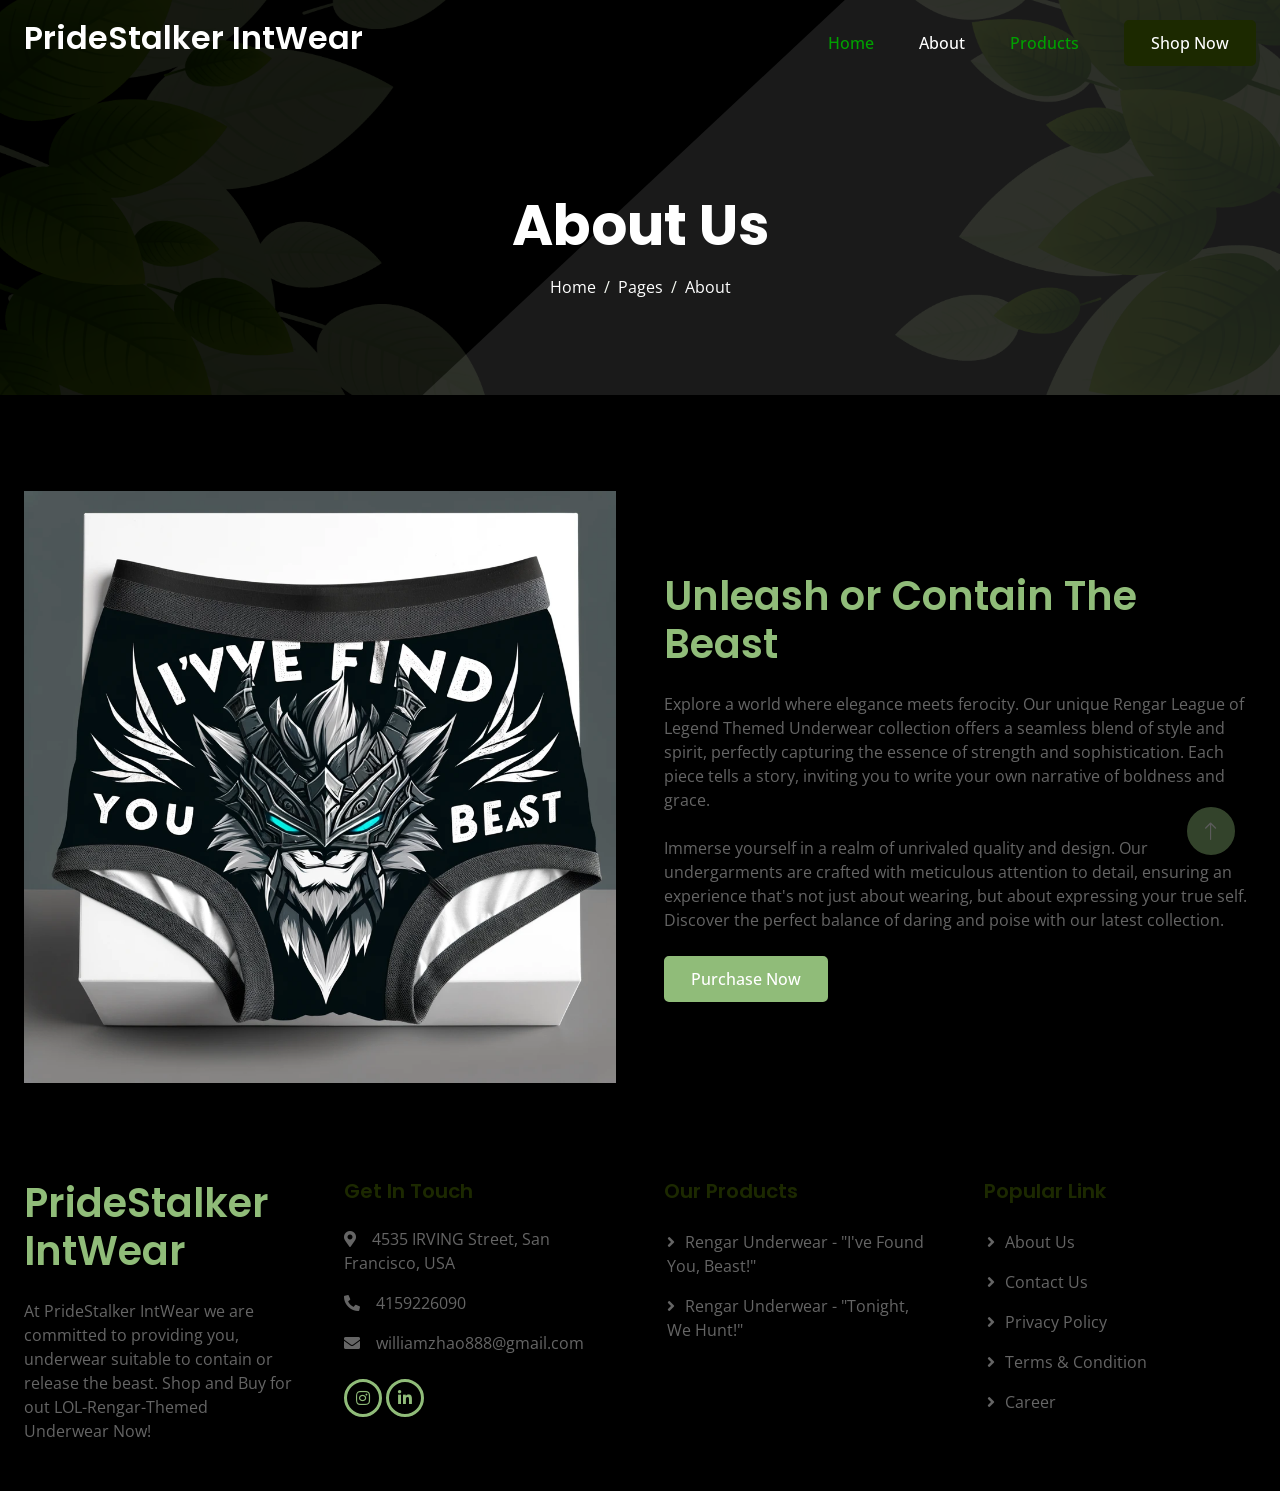
<file: About-Our-Underwear-Product.html>
<!DOCTYPE html>
<html lang="en">

<head>
    <title>PrideStalker IntWear - About</title>
    <meta charset="UTF-8">
    <meta name="viewport" content="width=device-width, initial-scale=1.0">
    <meta name="description" content="About PrideStalker IntWear's products">
    <meta name="robots" content="index, follow">

    <!-- Favicon -->
    <link href="img/favicon.ico" rel="icon" alt="PrideStalker IntWear's Logo" >

    <!-- Google Web Fonts -->
    <link rel="preconnect" href="https://fonts.googleapis.com">
    <link rel="preconnect" href="https://fonts.gstatic.com" crossorigin>
    <link
        href="https://fonts.googleapis.com/css2?family=Open+Sans:wght@400;500&family=Poppins:wght@200;600;700&display=swap"
        rel="stylesheet">

    <!-- Icon Font Stylesheet -->
    <link href="https://cdnjs.cloudflare.com/ajax/libs/font-awesome/5.10.0/css/all.min.css" rel="stylesheet">
    <link href="https://cdn.jsdelivr.net/npm/bootstrap-icons@1.4.1/font/bootstrap-icons.css" rel="stylesheet">

    <!-- Libraries Stylesheet -->
    <link href="lib/animate/animate.min.css" rel="stylesheet">
    <link href="lib/owlcarousel/assets/owl.carousel.min.css" rel="stylesheet">

    <!-- Customized Bootstrap Stylesheet -->
    <link href="css/bootstrap.min.css" rel="stylesheet">

    <!-- Template Stylesheet -->
    <link href="css/style.css" rel="stylesheet">
</head>

<body>
    <!-- Spinner Start -->
    <div id="spinner"
        class="show bg-white position-fixed translate-middle w-100 vh-100 top-50 start-50 d-flex align-items-center justify-content-center">
        <div class="spinner-grow text-primary" style="width: 3rem; height: 3rem;" role="status">
            <span class="sr-only">Loading...</span>
        </div>
    </div>
    <!-- Spinner End -->


    <!-- Navbar Start -->
    <div class="container-fluid sticky-top">
        <div class="container">
            <nav class="navbar navbar-expand-lg navbar-light p-0">
                <a href="index.html" class="navbar-brand">
                    <h2 class="text-white">PrideStalker IntWear</h2>
                </a>
                <button type="button" class="navbar-toggler ms-auto me-0" data-bs-toggle="collapse"
                    data-bs-target="#navbarCollapse">
                    <span class="navbar-toggler-icon"></span>
                </button>
                <div class="collapse navbar-collapse" id="navbarCollapse">
                    <div class="navbar-nav ms-auto">
                        <a href="index.html" class="nav-item nav-link">Home</a>
                        <a href="About-Our-Underwear-Product.html" class="nav-item nav-link active">About</a>
                        <a href="Product-Catalog.html" class="nav-item nav-link">Products</a>
                        <!-- <a href="blog.html" class="nav-item nav-link">Blog</a> -->
                    </div>
                    <a href="" class="btn btn-dark py-2 px-4 d-none d-lg-inline-block">Shop Now</a>
                </div>
            </nav>
        </div>
    </div>
    <!-- Navbar End -->


    <!-- Hero Start -->
    <div class="container-fluid bg-primary hero-header mb-5">
        <div class="container text-center">
            <h1 class="display-4 text-white mb-3 animated slideInDown">About Us</h1>
            <nav aria-label="breadcrumb">
                <ol class="breadcrumb justify-content-center mb-0 animated slideInDown">
                    <li class="breadcrumb-item"><a class="text-white" href="#">Home</a></li>
                    <li class="breadcrumb-item"><a class="text-white" href="#">Pages</a></li>
                    <li class="breadcrumb-item text-white active" aria-current="page">About</li>
                </ol>
            </nav>
        </div>
    </div>
    <!-- Hero End -->




    <!-- About Start -->
    <div class="container-fluid py-5">
        <div class="container">
            <div class="row g-5 align-items-center">
                <div class="col-lg-6 wow fadeIn" data-wow-delay="0.1s">
                    <img class="img-fluid" src="img/e440d610-1101-4991-9210-e681a5220927.webp" alt = "Picture of Rengar-LOL Themed Product">
                </div>
                <div class="col-lg-6 wow fadeIn" data-wow-delay="0.5s">
                    <h1 class="text-primary mb-4">Unleash or Contain The Beast</h1>
                    <!-- <h1 class="text-primary mb-4">Embrace or Tame Your Inner Wild</h1> -->
                    <p class="mb-4">Explore a world where elegance meets ferocity. Our unique Rengar League of Legend Themed Underwear collection offers a seamless blend of style and spirit, perfectly capturing the essence of strength and sophistication. Each piece tells a story, inviting you to write your own narrative of boldness and grace.</p>
                    <p class="mb-4">Immerse yourself in a realm of unrivaled quality and design. Our undergarments are crafted with meticulous attention to detail, ensuring an experience that's not just about wearing, but about expressing your true self. Discover the perfect balance of daring and poise with our latest collection.</p>
                    <a class="btn btn-primary py-2 px-4" href="">Purchase Now</a>
                </div>
            </div>
        </div>
    </div>
    <!-- About End -->

    <!-- Footer Start -->
    <div class="container-fluid bg-black footer">
        <div class="container py-5">
            <div class="row g-5">
                <div class="col-md-6 col-lg-3 wow fadeIn" data-wow-delay="0.1s">
                    <a href="index.html" class="d-inline-block mb-3">
                        <h1 class="text-primary">PrideStalker IntWear</h1>
                    </a>
                    <p class="mb-0">At PrideStalker IntWear we are committed to providing you, underwear suitable to contain or release the beast. Shop and Buy for out LOL-Rengar-Themed Underwear Now!</p>
                </div>
                <div class="col-md-6 col-lg-3 wow fadeIn" data-wow-delay="0.3s">
                    <h5 class="mb-4">Get In Touch</h5>
                    <p><i class="fa fa-map-marker-alt me-3"></i>4535 IRVING Street, San Francisco, USA</p>
                    <p><i class="fa fa-phone-alt me-3"></i>4159226090</p>
                    <p><i class="fa fa-envelope me-3"></i>williamzhao888@gmail.com</p>
                    <div class="d-flex pt-2">
                        <!-- <a class="btn btn-square btn-outline-primary me-1" href=""><i class="fab fa-twitter"></i></a> -->
                        <!-- <a class="btn btn-square btn-outline-primary me-1" href=""><i class="fab fa-facebook-f"></i></a> -->
                        <a class="btn btn-square btn-outline-primary me-1" href="https://www.instagram.com/onlyfans/"><i class="fab fa-instagram"></i></a>
                        <a class="btn btn-square btn-outline-primary me-1" href=""><i
                                class="fab fa-linkedin-in"></i></a>
                    </div>
                </div>
                <div class="col-md-6 col-lg-3 wow fadeIn" data-wow-delay="0.5s">
                    <h5 class="mb-4">Our Products</h5>
                    <a class="btn btn-link" href="">Rengar Underwear - "I've Found You, Beast!"</a>
                    <a class="btn btn-link" href="">Rengar Underwear - "Tonight, We Hunt!"</a>
                </div>
                <div class="col-md-6 col-lg-3 wow fadeIn" data-wow-delay="0.7s">
                    <h5 class="mb-4">Popular Link</h5>
                    <a class="btn btn-link" href="">About Us</a>
                    <a class="btn btn-link" href="">Contact Us</a>
                    <a class="btn btn-link" href="">Privacy Policy</a>
                    <a class="btn btn-link" href="">Terms & Condition</a>
                    <a class="btn btn-link" href="">Career</a>
                </div>
            </div>
        </div>
    <!-- Footer End -->



    <!-- Back to Top -->
    <a href="#" class="btn btn-lg btn-primary btn-lg-square back-to-top"><i class="bi bi-arrow-up"></i></a>


    <!-- JavaScript Libraries -->
    <script src="https://ajax.googleapis.com/ajax/libs/jquery/3.6.1/jquery.min.js"></script>
    <script src="https://cdn.jsdelivr.net/npm/bootstrap@5.0.0/dist/js/bootstrap.bundle.min.js"></script>
    <script src="lib/wow/wow.min.js"></script>
    <script src="lib/easing/easing.min.js"></script>
    <script src="lib/waypoints/waypoints.min.js"></script>
    <script src="lib/owlcarousel/owl.carousel.min.js"></script>

    <!-- Template Javascript -->
    <script src="js/main.js"></script>
</body>

</html>
</file>
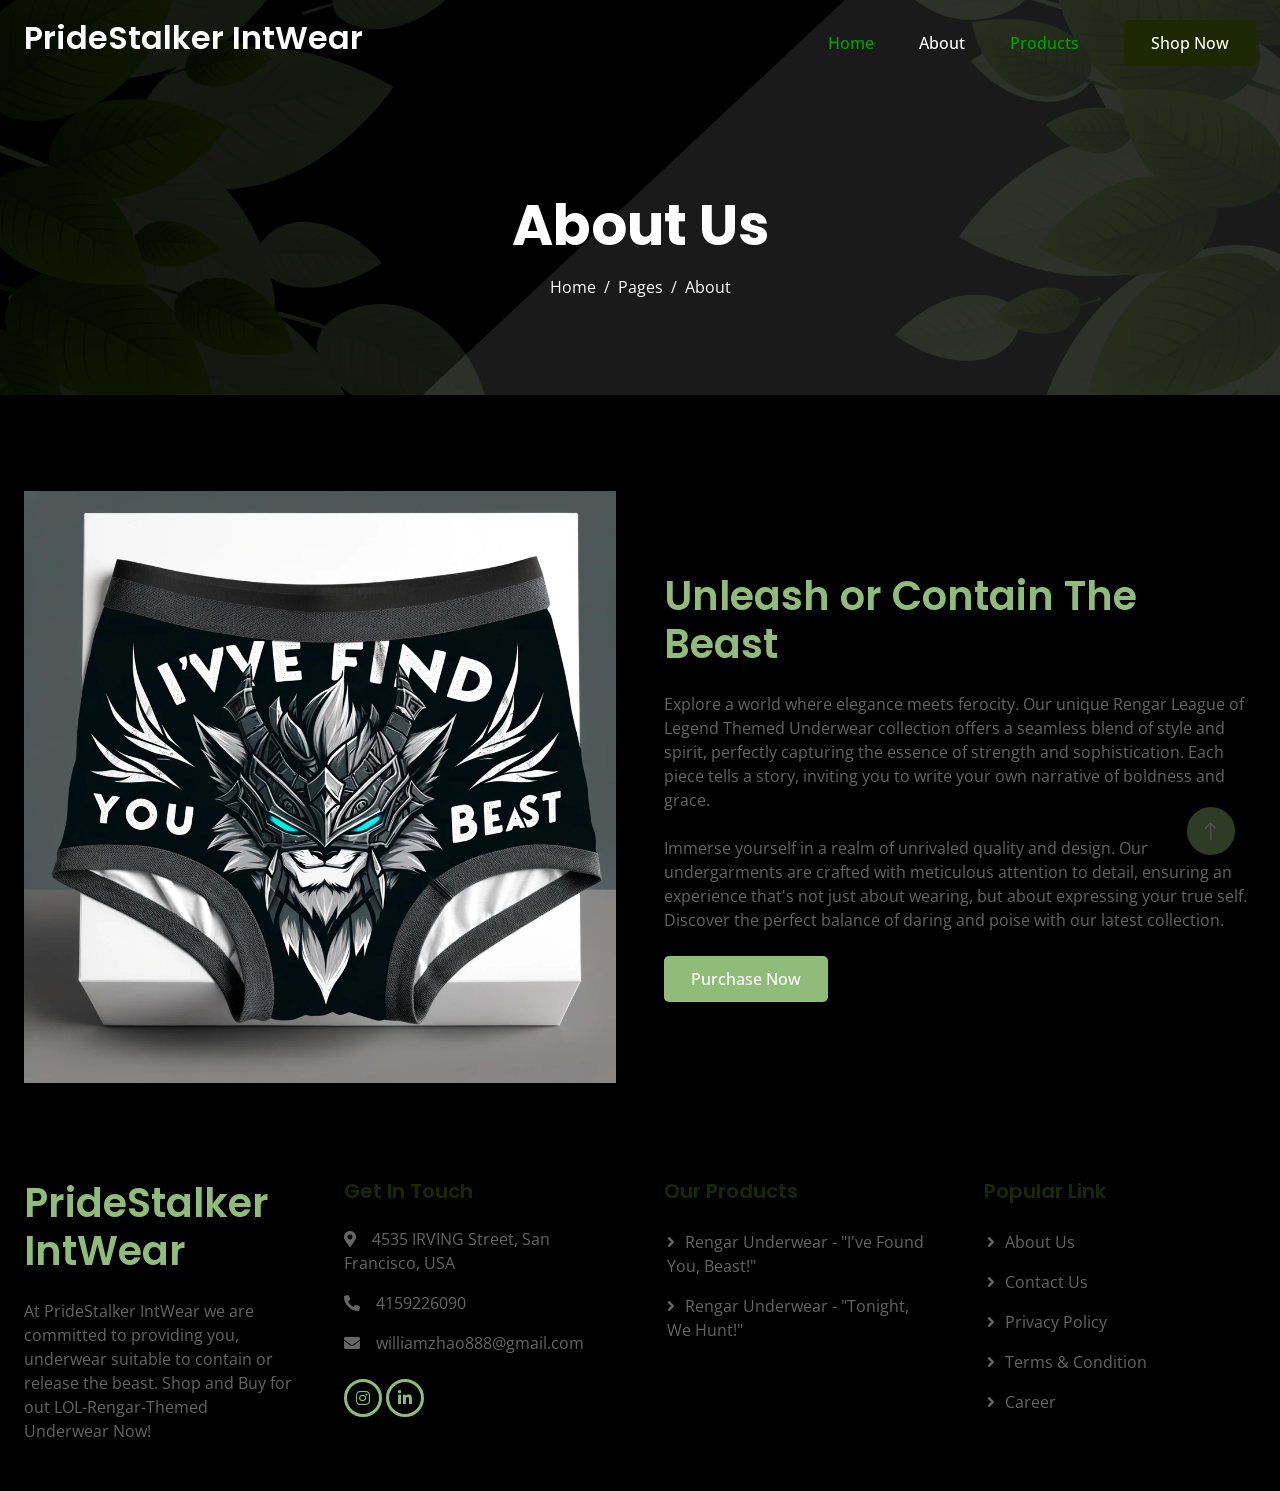
<file: about.html>
<!DOCTYPE html>
<html lang="en">

<head>
    <title>PrideStalker IntWear - About</title>
    <meta charset="UTF-8">
    <meta name="viewport" content="width=device-width, initial-scale=1.0">
    <meta name="description" content="About PrideStalker IntWear's products">
    <meta name="robots" content="index, follow">

    <!-- Favicon -->
    <link href="img/favicon.ico" rel="icon" alt="PrideStalker IntWear's Logo" >

    <!-- Google Web Fonts -->
    <link rel="preconnect" href="https://fonts.googleapis.com">
    <link rel="preconnect" href="https://fonts.gstatic.com" crossorigin>
    <link
        href="https://fonts.googleapis.com/css2?family=Open+Sans:wght@400;500&family=Poppins:wght@200;600;700&display=swap"
        rel="stylesheet">

    <!-- Icon Font Stylesheet -->
    <link href="https://cdnjs.cloudflare.com/ajax/libs/font-awesome/5.10.0/css/all.min.css" rel="stylesheet">
    <link href="https://cdn.jsdelivr.net/npm/bootstrap-icons@1.4.1/font/bootstrap-icons.css" rel="stylesheet">

    <!-- Libraries Stylesheet -->
    <link href="lib/animate/animate.min.css" rel="stylesheet">
    <link href="lib/owlcarousel/assets/owl.carousel.min.css" rel="stylesheet">

    <!-- Customized Bootstrap Stylesheet -->
    <link href="css/bootstrap.min.css" rel="stylesheet">

    <!-- Template Stylesheet -->
    <link href="css/style.css" rel="stylesheet">
</head>

<body>
    <!-- Spinner Start -->
    <div id="spinner"
        class="show bg-white position-fixed translate-middle w-100 vh-100 top-50 start-50 d-flex align-items-center justify-content-center">
        <div class="spinner-grow text-primary" style="width: 3rem; height: 3rem;" role="status">
            <span class="sr-only">Loading...</span>
        </div>
    </div>
    <!-- Spinner End -->


    <!-- Navbar Start -->
    <div class="container-fluid sticky-top">
        <div class="container">
            <nav class="navbar navbar-expand-lg navbar-light p-0">
                <a href="index.html" class="navbar-brand">
                    <h2 class="text-white">PrideStalker IntWear</h2>
                </a>
                <button type="button" class="navbar-toggler ms-auto me-0" data-bs-toggle="collapse"
                    data-bs-target="#navbarCollapse">
                    <span class="navbar-toggler-icon"></span>
                </button>
                <div class="collapse navbar-collapse" id="navbarCollapse">
                    <div class="navbar-nav ms-auto">
                        <a href="index.html" class="nav-item nav-link">Home</a>
                        <a href="about.html" class="nav-item nav-link active">About</a>
                        <a href="product.html" class="nav-item nav-link">Products</a>
                        <!-- <a href="blog.html" class="nav-item nav-link">Blog</a> -->
                    </div>
                    <a href="" class="btn btn-dark py-2 px-4 d-none d-lg-inline-block">Shop Now</a>
                </div>
            </nav>
        </div>
    </div>
    <!-- Navbar End -->


    <!-- Hero Start -->
    <div class="container-fluid bg-primary hero-header mb-5">
        <div class="container text-center">
            <h1 class="display-4 text-white mb-3 animated slideInDown">About Us</h1>
            <nav aria-label="breadcrumb">
                <ol class="breadcrumb justify-content-center mb-0 animated slideInDown">
                    <li class="breadcrumb-item"><a class="text-white" href="#">Home</a></li>
                    <li class="breadcrumb-item"><a class="text-white" href="#">Pages</a></li>
                    <li class="breadcrumb-item text-white active" aria-current="page">About</li>
                </ol>
            </nav>
        </div>
    </div>
    <!-- Hero End -->




    <!-- About Start -->
    <div class="container-fluid py-5">
        <div class="container">
            <div class="row g-5 align-items-center">
                <div class="col-lg-6 wow fadeIn" data-wow-delay="0.1s">
                    <img class="img-fluid" src="img/e440d610-1101-4991-9210-e681a5220927.webp" alt = "Picture of Rengar-LOL Themed Product">
                </div>
                <div class="col-lg-6 wow fadeIn" data-wow-delay="0.5s">
                    <h1 class="text-primary mb-4">Unleash or Contain The Beast</h1>
                    <!-- <h1 class="text-primary mb-4">Embrace or Tame Your Inner Wild</h1> -->
                    <p class="mb-4">Explore a world where elegance meets ferocity. Our unique Rengar League of Legend Themed Underwear collection offers a seamless blend of style and spirit, perfectly capturing the essence of strength and sophistication. Each piece tells a story, inviting you to write your own narrative of boldness and grace.</p>
                    <p class="mb-4">Immerse yourself in a realm of unrivaled quality and design. Our undergarments are crafted with meticulous attention to detail, ensuring an experience that's not just about wearing, but about expressing your true self. Discover the perfect balance of daring and poise with our latest collection.</p>
                    <a class="btn btn-primary py-2 px-4" href="">Purchase Now</a>
                </div>
            </div>
        </div>
    </div>
    <!-- About End -->

    <!-- Footer Start -->
    <div class="container-fluid bg-black footer">
        <div class="container py-5">
            <div class="row g-5">
                <div class="col-md-6 col-lg-3 wow fadeIn" data-wow-delay="0.1s">
                    <a href="index.html" class="d-inline-block mb-3">
                        <h1 class="text-primary">PrideStalker IntWear</h1>
                    </a>
                    <p class="mb-0">At PrideStalker IntWear we are committed to providing you, underwear suitable to contain or release the beast. Shop and Buy for out LOL-Rengar-Themed Underwear Now!</p>
                </div>
                <div class="col-md-6 col-lg-3 wow fadeIn" data-wow-delay="0.3s">
                    <h5 class="mb-4">Get In Touch</h5>
                    <p><i class="fa fa-map-marker-alt me-3"></i>4535 IRVING Street, San Francisco, USA</p>
                    <p><i class="fa fa-phone-alt me-3"></i>4159226090</p>
                    <p><i class="fa fa-envelope me-3"></i>williamzhao888@gmail.com</p>
                    <div class="d-flex pt-2">
                        <!-- <a class="btn btn-square btn-outline-primary me-1" href=""><i class="fab fa-twitter"></i></a> -->
                        <!-- <a class="btn btn-square btn-outline-primary me-1" href=""><i class="fab fa-facebook-f"></i></a> -->
                        <a class="btn btn-square btn-outline-primary me-1" href="https://www.instagram.com/onlyfans/"><i class="fab fa-instagram"></i></a>
                        <a class="btn btn-square btn-outline-primary me-1" href=""><i
                                class="fab fa-linkedin-in"></i></a>
                    </div>
                </div>
                <div class="col-md-6 col-lg-3 wow fadeIn" data-wow-delay="0.5s">
                    <h5 class="mb-4">Our Products</h5>
                    <a class="btn btn-link" href="">Rengar Underwear - "I've Found You, Beast!"</a>
                    <a class="btn btn-link" href="">Rengar Underwear - "Tonight, We Hunt!"</a>
                </div>
                <div class="col-md-6 col-lg-3 wow fadeIn" data-wow-delay="0.7s">
                    <h5 class="mb-4">Popular Link</h5>
                    <a class="btn btn-link" href="">About Us</a>
                    <a class="btn btn-link" href="">Contact Us</a>
                    <a class="btn btn-link" href="">Privacy Policy</a>
                    <a class="btn btn-link" href="">Terms & Condition</a>
                    <a class="btn btn-link" href="">Career</a>
                </div>
            </div>
        </div>
    <!-- Footer End -->



    <!-- Back to Top -->
    <a href="#" class="btn btn-lg btn-primary btn-lg-square back-to-top"><i class="bi bi-arrow-up"></i></a>


    <!-- JavaScript Libraries -->
    <script src="https://ajax.googleapis.com/ajax/libs/jquery/3.6.1/jquery.min.js"></script>
    <script src="https://cdn.jsdelivr.net/npm/bootstrap@5.0.0/dist/js/bootstrap.bundle.min.js"></script>
    <script src="lib/wow/wow.min.js"></script>
    <script src="lib/easing/easing.min.js"></script>
    <script src="lib/waypoints/waypoints.min.js"></script>
    <script src="lib/owlcarousel/owl.carousel.min.js"></script>

    <!-- Template Javascript -->
    <script src="js/main.js"></script>
</body>

</html>
</file>
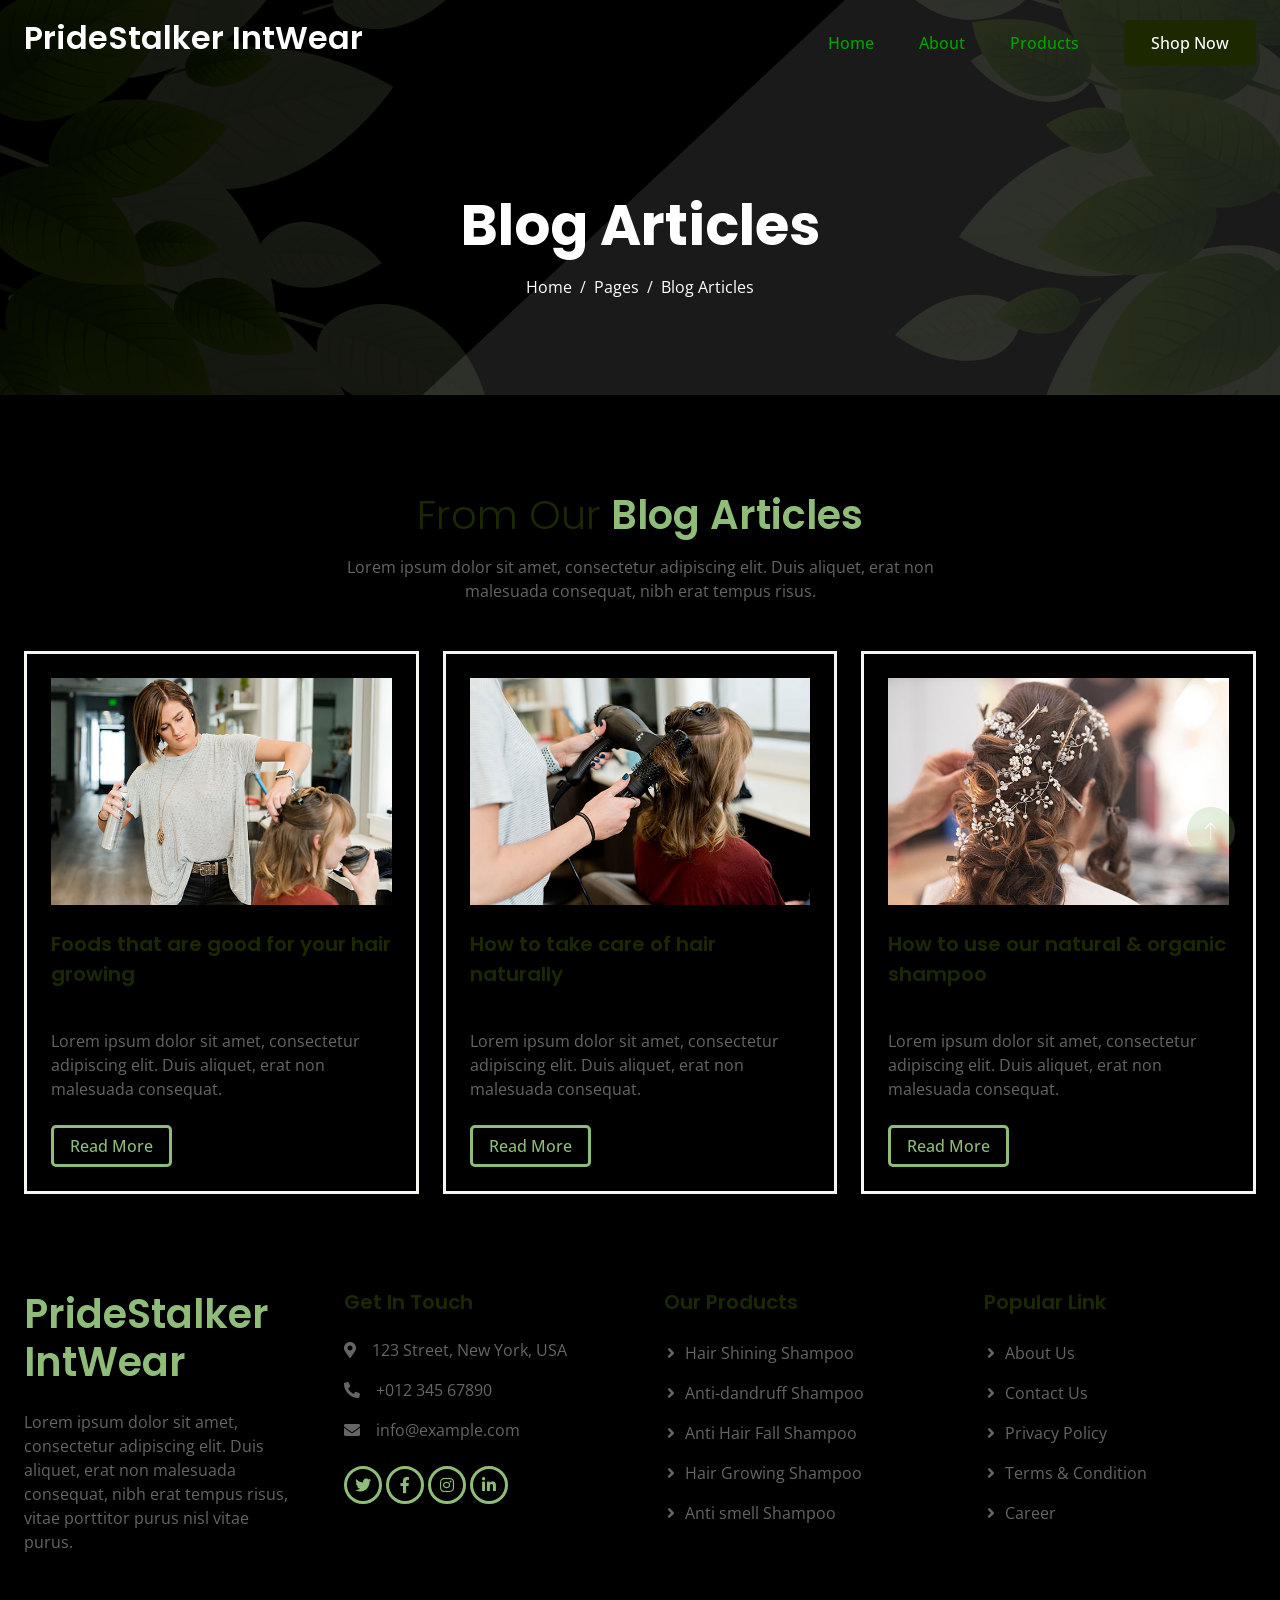
<file: blog.html>
<!DOCTYPE html>
<html lang="en">

<head>
    <meta charset="utf-8">
    <title>PrideStalker IntWear - Blog</title>
    <meta content="width=device-width, initial-scale=1.0" name="viewport">
    <meta content="" name="keywords">
    <meta content="" name="description">

    <!-- Favicon -->
    <link href="img/favicon.ico" rel="icon">

    <!-- Google Web Fonts -->
    <link rel="preconnect" href="https://fonts.googleapis.com">
    <link rel="preconnect" href="https://fonts.gstatic.com" crossorigin>
    <link
        href="https://fonts.googleapis.com/css2?family=Open+Sans:wght@400;500&family=Poppins:wght@200;600;700&display=swap"
        rel="stylesheet">

    <!-- Icon Font Stylesheet -->
    <link href="https://cdnjs.cloudflare.com/ajax/libs/font-awesome/5.10.0/css/all.min.css" rel="stylesheet">
    <link href="https://cdn.jsdelivr.net/npm/bootstrap-icons@1.4.1/font/bootstrap-icons.css" rel="stylesheet">

    <!-- Libraries Stylesheet -->
    <link href="lib/animate/animate.min.css" rel="stylesheet">
    <link href="lib/owlcarousel/assets/owl.carousel.min.css" rel="stylesheet">

    <!-- Customized Bootstrap Stylesheet -->
    <link href="css/bootstrap.min.css" rel="stylesheet">

    <!-- Template Stylesheet -->
    <link href="css/style.css" rel="stylesheet">
</head>

<body>
    <!-- Spinner Start -->
    <div id="spinner"
        class="show bg-white position-fixed translate-middle w-100 vh-100 top-50 start-50 d-flex align-items-center justify-content-center">
        <div class="spinner-grow text-primary" style="width: 3rem; height: 3rem;" role="status">
            <span class="sr-only">Loading...</span>
        </div>
    </div>
    <!-- Spinner End -->


    <!-- Navbar Start -->
    <div class="container-fluid sticky-top">
        <div class="container">
            <nav class="navbar navbar-expand-lg navbar-light p-0">
                <a href="index.html" class="navbar-brand">
                    <h2 class="text-white">PrideStalker IntWear</h2>
                </a>
                <button type="button" class="navbar-toggler ms-auto me-0" data-bs-toggle="collapse"
                    data-bs-target="#navbarCollapse">
                    <span class="navbar-toggler-icon"></span>
                </button>
                <div class="collapse navbar-collapse" id="navbarCollapse">
                    <div class="navbar-nav ms-auto">
                        <a href="index.html" class="nav-item nav-link">Home</a>
                        <a href="about.html" class="nav-item nav-link">About</a>
                        <a href="product.html" class="nav-item nav-link">Products</a>
                        <!-- <a href="blog.html" class="nav-item nav-link active">Blog</a> -->
                    </div>
                    <a href="" class="btn btn-dark py-2 px-4 d-none d-lg-inline-block">Shop Now</a>
                </div>
            </nav>
        </div>
    </div>
    <!-- Navbar End -->


    <!-- Hero Start -->
    <div class="container-fluid bg-primary hero-header mb-5">
        <div class="container text-center">
            <h1 class="display-4 text-white mb-3 animated slideInDown">Blog Articles</h1>
            <nav aria-label="breadcrumb">
                <ol class="breadcrumb justify-content-center mb-0 animated slideInDown">
                    <li class="breadcrumb-item"><a class="text-white" href="#">Home</a></li>
                    <li class="breadcrumb-item"><a class="text-white" href="#">Pages</a></li>
                    <li class="breadcrumb-item text-white active" aria-current="page">Blog Articles</li>
                </ol>
            </nav>
        </div>
    </div>
    <!-- Hero End -->


    <!-- Blog Start -->
    <div class="container-fluid py-5">
        <div class="container">
            <div class="mx-auto text-center wow fadeIn" data-wow-delay="0.1s" style="max-width: 600px;">
                <h1 class="text-primary mb-3"><span class="fw-light text-dark">From Our</span> Blog Articles</h1>
                <p class="mb-5">Lorem ipsum dolor sit amet, consectetur adipiscing elit. Duis aliquet, erat non malesuada consequat, nibh erat tempus risus.</p>
            </div>
            <div class="row g-4">
                <div class="col-md-6 col-lg-4 wow fadeIn" data-wow-delay="0.1s">
                    <div class="blog-item border h-100 p-4">
                        <img class="img-fluid mb-4" src="img/blog-1.jpg" alt="">
                        <a href="" class="h5 lh-base d-inline-block">Foods that are good for your hair growing</a>
                        <div class="d-flex text-black-50 mb-2">
                            <div class="pe-3">
                                <small class="fa fa-eye me-1"></small>
                                <small>9999 Views</small>
                            </div>
                            <div class="pe-3">
                                <small class="fa fa-comments me-1"></small>
                                <small>9999 Comments</small>
                            </div>
                        </div>
                        <p class="mb-4">Lorem ipsum dolor sit amet, consectetur adipiscing elit. Duis aliquet, erat non malesuada consequat.</p>
                        <a href="" class="btn btn-outline-primary px-3">Read More</a>
                    </div>
                </div>
                <div class="col-md-6 col-lg-4 wow fadeIn" data-wow-delay="0.3s">
                    <div class="blog-item border h-100 p-4">
                        <img class="img-fluid mb-4" src="img/blog-2.jpg" alt="">
                        <a href="" class="h5 lh-base d-inline-block">How to take care of hair naturally</a>
                        <div class="d-flex text-black-50 mb-2">
                            <div class="pe-3">
                                <small class="fa fa-eye me-1"></small>
                                <small>9999 Views</small>
                            </div>
                            <div class="pe-3">
                                <small class="fa fa-comments me-1"></small>
                                <small>9999 Comments</small>
                            </div>
                        </div>
                        <p class="mb-4">Lorem ipsum dolor sit amet, consectetur adipiscing elit. Duis aliquet, erat non malesuada consequat.</p>
                        <a href="" class="btn btn-outline-primary px-3">Read More</a>
                    </div>
                </div>
                <div class="col-md-6 col-lg-4 wow fadeIn" data-wow-delay="0.5s">
                    <div class="blog-item border h-100 p-4">
                        <img class="img-fluid mb-4" src="img/blog-3.jpg" alt="">
                        <a href="" class="h5 lh-base d-inline-block">How to use our natural & organic shampoo</a>
                        <div class="d-flex text-black-50 mb-2">
                            <div class="pe-3">
                                <small class="fa fa-eye me-1"></small>
                                <small>9999 Views</small>
                            </div>
                            <div class="pe-3">
                                <small class="fa fa-comments me-1"></small>
                                <small>9999 Comments</small>
                            </div>
                        </div>
                        <p class="mb-4">Lorem ipsum dolor sit amet, consectetur adipiscing elit. Duis aliquet, erat non malesuada consequat.</p>
                        <a href="" class="btn btn-outline-primary px-3">Read More</a>
                    </div>
                </div>
            </div>
        </div>
    </div>
    <!-- Blog End -->





    <!-- Footer Start -->
    <div class="container-fluid bg-black footer">
        <div class="container py-5">
            <div class="row g-5">
                <div class="col-md-6 col-lg-3 wow fadeIn" data-wow-delay="0.1s">
                    <a href="index.html" class="d-inline-block mb-3">
                        <h1 class="text-primary">PrideStalker IntWear</h1>
                    </a>
                    <p class="mb-0">Lorem ipsum dolor sit amet, consectetur adipiscing elit. Duis aliquet, erat non
                        malesuada consequat, nibh erat tempus risus, vitae porttitor purus nisl vitae purus.</p>
                </div>
                <div class="col-md-6 col-lg-3 wow fadeIn" data-wow-delay="0.3s">
                    <h5 class="mb-4">Get In Touch</h5>
                    <p><i class="fa fa-map-marker-alt me-3"></i>123 Street, New York, USA</p>
                    <p><i class="fa fa-phone-alt me-3"></i>+012 345 67890</p>
                    <p><i class="fa fa-envelope me-3"></i>info@example.com</p>
                    <div class="d-flex pt-2">
                        <a class="btn btn-square btn-outline-primary me-1" href=""><i class="fab fa-twitter"></i></a>
                        <a class="btn btn-square btn-outline-primary me-1" href=""><i class="fab fa-facebook-f"></i></a>
                        <a class="btn btn-square btn-outline-primary me-1" href=""><i class="fab fa-instagram"></i></a>
                        <a class="btn btn-square btn-outline-primary me-1" href=""><i
                                class="fab fa-linkedin-in"></i></a>
                    </div>
                </div>
                <div class="col-md-6 col-lg-3 wow fadeIn" data-wow-delay="0.5s">
                    <h5 class="mb-4">Our Products</h5>
                    <a class="btn btn-link" href="">Hair Shining Shampoo</a>
                    <a class="btn btn-link" href="">Anti-dandruff Shampoo</a>
                    <a class="btn btn-link" href="">Anti Hair Fall Shampoo</a>
                    <a class="btn btn-link" href="">Hair Growing Shampoo</a>
                    <a class="btn btn-link" href="">Anti smell Shampoo</a>
                </div>
                <div class="col-md-6 col-lg-3 wow fadeIn" data-wow-delay="0.7s">
                    <h5 class="mb-4">Popular Link</h5>
                    <a class="btn btn-link" href="">About Us</a>
                    <a class="btn btn-link" href="">Contact Us</a>
                    <a class="btn btn-link" href="">Privacy Policy</a>
                    <a class="btn btn-link" href="">Terms & Condition</a>
                    <a class="btn btn-link" href="">Career</a>
                </div>
            </div>
        </div>

    <!-- Footer End -->


    <!-- Back to Top -->
    <a href="#" class="btn btn-lg btn-primary btn-lg-square back-to-top"><i class="bi bi-arrow-up"></i></a>


    <!-- JavaScript Libraries -->
    <script src="https://ajax.googleapis.com/ajax/libs/jquery/3.6.1/jquery.min.js"></script>
    <script src="https://cdn.jsdelivr.net/npm/bootstrap@5.0.0/dist/js/bootstrap.bundle.min.js"></script>
    <script src="lib/wow/wow.min.js"></script>
    <script src="lib/easing/easing.min.js"></script>
    <script src="lib/waypoints/waypoints.min.js"></script>
    <script src="lib/owlcarousel/owl.carousel.min.js"></script>

    <!-- Template Javascript -->
    <script src="js/main.js"></script>
</body>

</html>
</file>
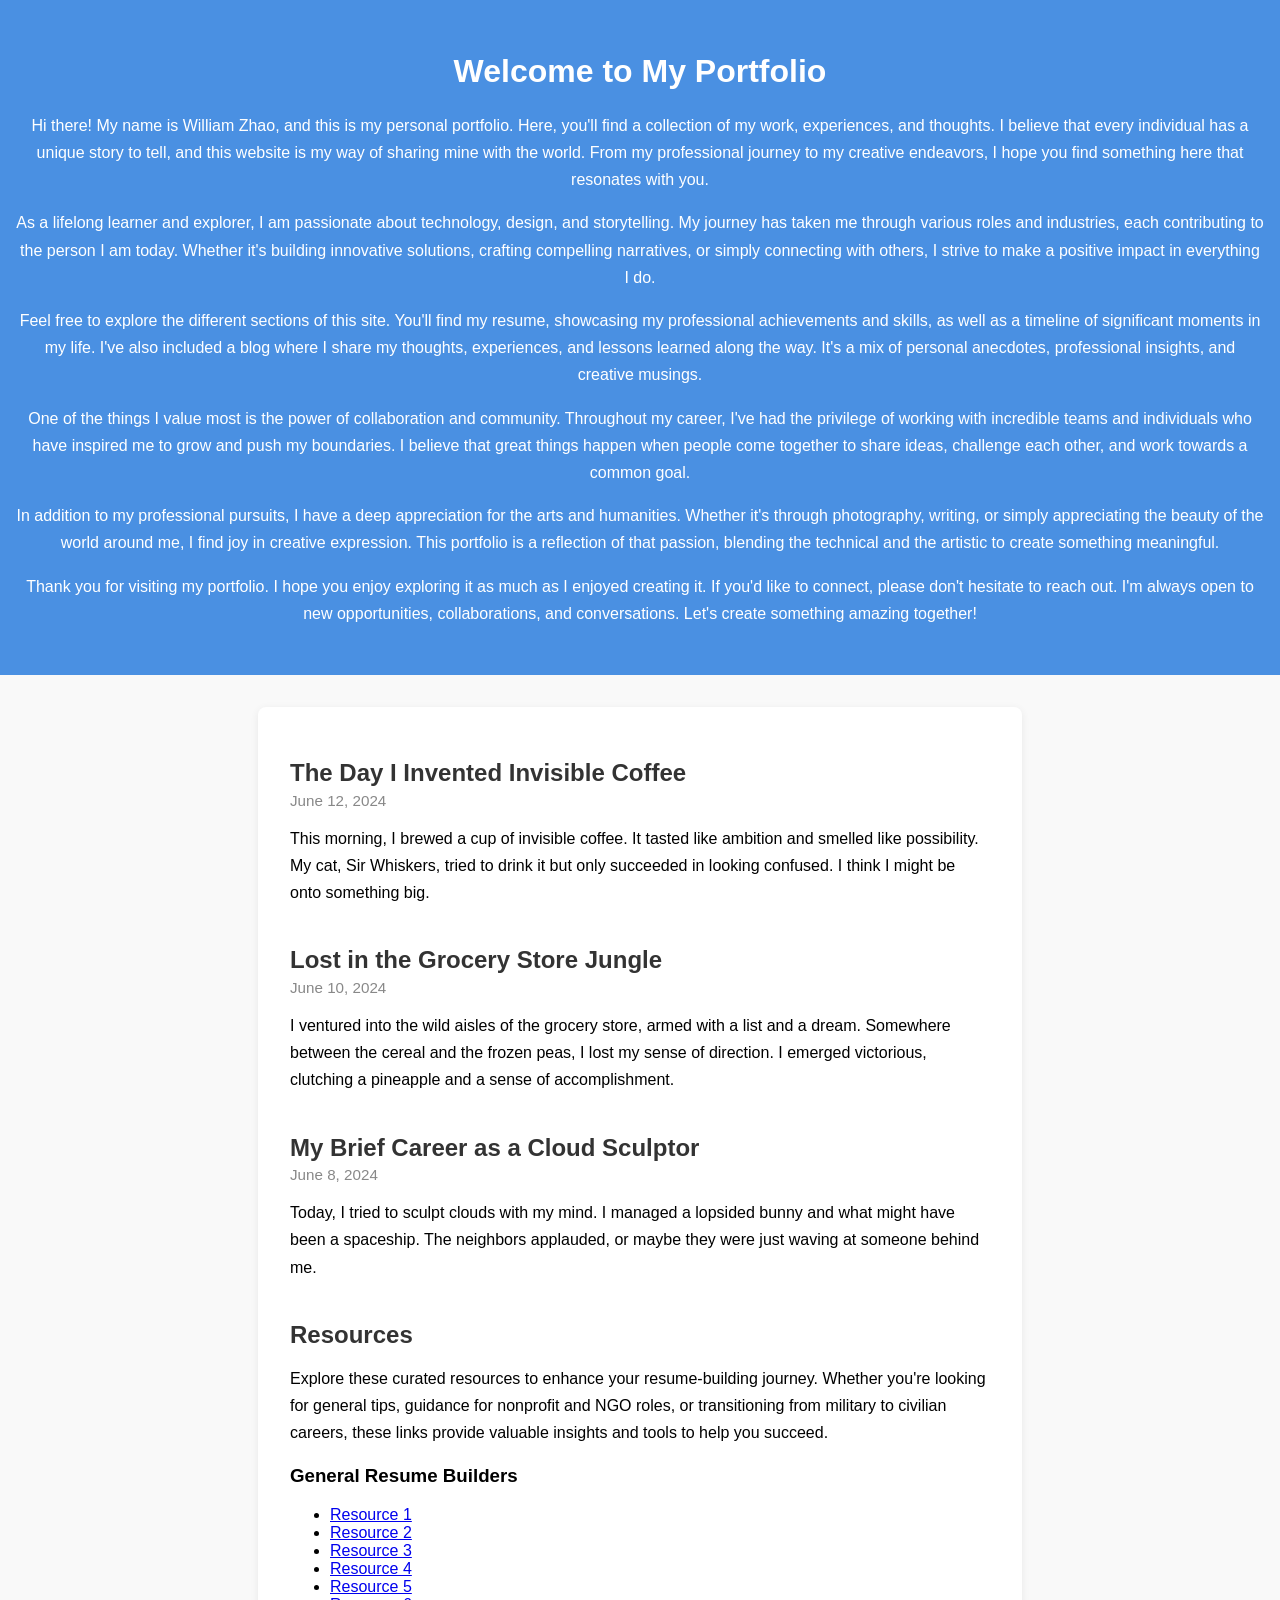
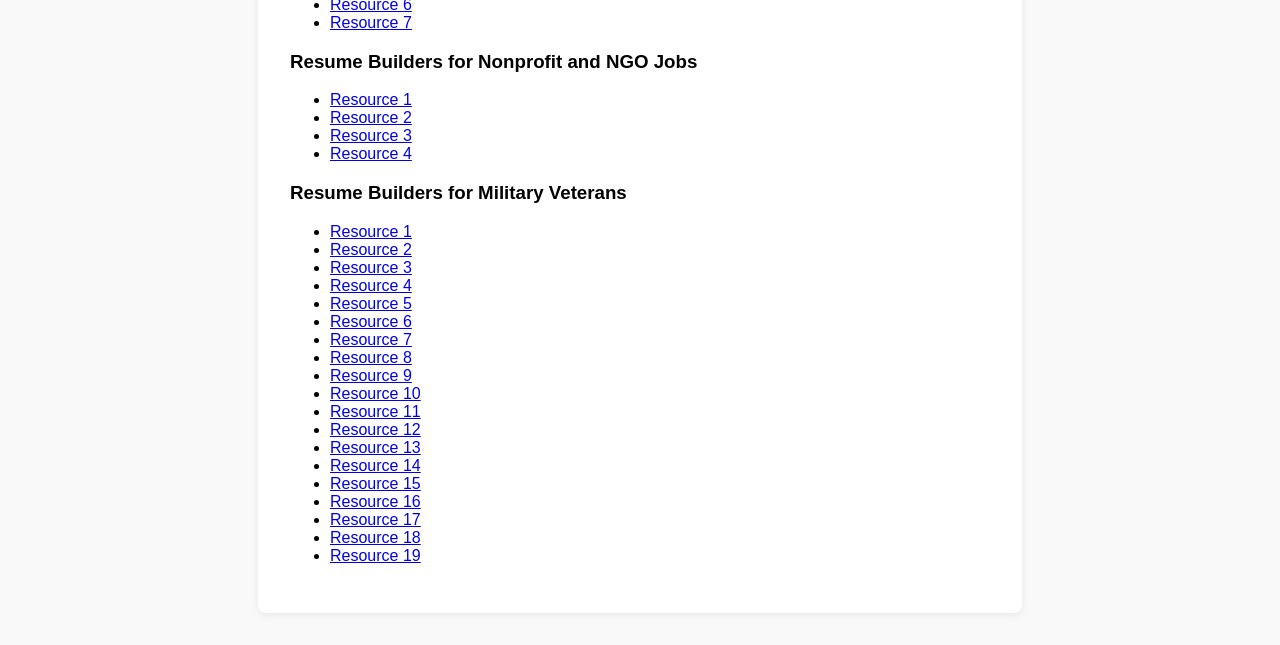
<file: hello_world.html>
<!DOCTYPE html>
<html lang="en">
<head>
    <meta charset="UTF-8">
    <title>Random Life Diary</title>
    <style>
        body {
            font-family: 'Segoe UI', Arial, sans-serif;
            background: #f9f9f9;
            margin: 0;
            padding: 0;
        }
        header {
            background: #4a90e2;
            color: #fff;
            padding: 2rem 1rem;
            text-align: center;
        }
        main {
            max-width: 700px;
            margin: 2rem auto;
            background: #fff;
            padding: 2rem;
            border-radius: 8px;
            box-shadow: 0 2px 8px rgba(0,0,0,0.07);
        }
        article {
            margin-bottom: 2.5rem;
        }
        h2 {
            color: #333;
            margin-bottom: 0.3rem;
        }
        .date {
            color: #888;
            font-size: 0.95em;
            margin-bottom: 1rem;
            display: block;
        }
        p {
            line-height: 1.7;
        }
    </style>
</head>
<body>
    <header>
        <h1>Welcome to My Portfolio</h1>
        <p>Hi there! My name is William Zhao, and this is my personal portfolio. Here, you'll find a collection of my work, experiences, and thoughts. I believe that every individual has a unique story to tell, and this website is my way of sharing mine with the world. From my professional journey to my creative endeavors, I hope you find something here that resonates with you.</p>
        <p>As a lifelong learner and explorer, I am passionate about technology, design, and storytelling. My journey has taken me through various roles and industries, each contributing to the person I am today. Whether it's building innovative solutions, crafting compelling narratives, or simply connecting with others, I strive to make a positive impact in everything I do.</p>
        <p>Feel free to explore the different sections of this site. You'll find my resume, showcasing my professional achievements and skills, as well as a timeline of significant moments in my life. I've also included a blog where I share my thoughts, experiences, and lessons learned along the way. It's a mix of personal anecdotes, professional insights, and creative musings.</p>
        <p>One of the things I value most is the power of collaboration and community. Throughout my career, I've had the privilege of working with incredible teams and individuals who have inspired me to grow and push my boundaries. I believe that great things happen when people come together to share ideas, challenge each other, and work towards a common goal.</p>
        <p>In addition to my professional pursuits, I have a deep appreciation for the arts and humanities. Whether it's through photography, writing, or simply appreciating the beauty of the world around me, I find joy in creative expression. This portfolio is a reflection of that passion, blending the technical and the artistic to create something meaningful.</p>
        <p>Thank you for visiting my portfolio. I hope you enjoy exploring it as much as I enjoyed creating it. If you'd like to connect, please don't hesitate to reach out. I'm always open to new opportunities, collaborations, and conversations. Let's create something amazing together!</p>
    </header>
    <main>
        <article>
            <h2>The Day I Invented Invisible Coffee</h2>
            <span class="date">June 12, 2024</span>
            <p>
                This morning, I brewed a cup of invisible coffee. It tasted like ambition and smelled like possibility. My cat, Sir Whiskers, tried to drink it but only succeeded in looking confused. I think I might be onto something big.
            </p>
        </article>
        <article>
            <h2>Lost in the Grocery Store Jungle</h2>
            <span class="date">June 10, 2024</span>
            <p>
                I ventured into the wild aisles of the grocery store, armed with a list and a dream. Somewhere between the cereal and the frozen peas, I lost my sense of direction. I emerged victorious, clutching a pineapple and a sense of accomplishment.
            </p>
        </article>
        <article>
            <h2>My Brief Career as a Cloud Sculptor</h2>
            <span class="date">June 8, 2024</span>
            <p>
                Today, I tried to sculpt clouds with my mind. I managed a lopsided bunny and what might have been a spaceship. The neighbors applauded, or maybe they were just waving at someone behind me.
            </p>
        </article>
        <section>
            <h2>Resources</h2>
            <p>Explore these curated resources to enhance your resume-building journey. Whether you're looking for general tips, guidance for nonprofit and NGO roles, or transitioning from military to civilian careers, these links provide valuable insights and tools to help you succeed.</p>

            <h3>General Resume Builders</h3>
            <ul>
                <li><a href="https://claude.ai/public/artifacts/23c261b2-9754-4e28-83e6-a41c9d07dc0a" target="_blank">Resource 1</a></li>
                <li><a href="https://claude.ai/public/artifacts/48d66261-3882-4e27-8cb4-90ae214520b0" target="_blank">Resource 2</a></li>
                <li><a href="https://claude.ai/public/artifacts/2ab57807-7a8c-452d-92ca-edb04b18a25f" target="_blank">Resource 3</a></li>
                <li><a href="https://claude.ai/public/artifacts/023290cf-e348-4c43-8c7b-7917e5a78bc6" target="_blank">Resource 4</a></li>
                <li><a href="https://claude.ai/public/artifacts/8c1f27fa-4dad-4dde-8bbe-abecba7cec15" target="_blank">Resource 5</a></li>
                <li><a href="https://claude.ai/public/artifacts/a79021d0-cd12-412f-9414-b0d272854307" target="_blank">Resource 6</a></li>
                <li><a href="https://claude.ai/public/artifacts/dcc61da1-6df9-4a2a-be87-9779a4803815" target="_blank">Resource 7</a></li>
            </ul>

            <h3>Resume Builders for Nonprofit and NGO Jobs</h3>
            <ul>
                <li><a href="https://claude.ai/public/artifacts/9e021857-b679-4ccf-bdcb-b928732a95ad" target="_blank">Resource 1</a></li>
                <li><a href="https://claude.ai/public/artifacts/9bc8ff09-40d6-47c9-9a9b-8f96ac26d771" target="_blank">Resource 2</a></li>
                <li><a href="https://claude.ai/public/artifacts/b3ad7d4f-a4e4-453e-8a3a-89634ab2e613" target="_blank">Resource 3</a></li>
                <li><a href="https://claude.ai/public/artifacts/d76008f6-50e7-4f89-8e22-4407cf32c935" target="_blank">Resource 4</a></li>
            </ul>

            <h3>Resume Builders for Military Veterans</h3>
            <ul>
                <li><a href="https://claude.ai/public/artifacts/927ff5cd-3647-4765-92ac-4e6e110329f4" target="_blank">Resource 1</a></li>
                <li><a href="https://claude.ai/public/artifacts/12e50a43-c275-4de2-846b-d1b60bef8385" target="_blank">Resource 2</a></li>
                <li><a href="https://claude.ai/public/artifacts/d36a1f6e-ee12-4ac3-9bfa-c3a930dcd874" target="_blank">Resource 3</a></li>
                <li><a href="https://claude.ai/public/artifacts/3cb799eb-e56a-412d-8874-b66a46ef6938" target="_blank">Resource 4</a></li>
                <li><a href="https://claude.ai/public/artifacts/2f1b31e3-a5cb-4456-9851-93d90541980b" target="_blank">Resource 5</a></li>
                <li><a href="https://claude.ai/public/artifacts/8f4e46dd-1199-445d-a7f5-6ee90966cb23" target="_blank">Resource 6</a></li>
                <li><a href="https://claude.ai/public/artifacts/96c360a2-ea57-4622-a672-d314e80e213f" target="_blank">Resource 7</a></li>
                <li><a href="https://claude.ai/public/artifacts/cf953bac-a2e0-4e9c-98e1-27eeb6377394" target="_blank">Resource 8</a></li>
                <li><a href="https://claude.ai/public/artifacts/616f31cc-16f3-4f18-8ff6-a8627670a3c0" target="_blank">Resource 9</a></li>
                <li><a href="https://claude.ai/public/artifacts/8bce3ae2-3d88-49fa-845d-394f77dd5e5a" target="_blank">Resource 10</a></li>
                <li><a href="https://claude.ai/public/artifacts/1670ec5f-e2f4-455d-81be-210f6b87a430" target="_blank">Resource 11</a></li>
                <li><a href="https://claude.ai/public/artifacts/a83c7de6-7855-4f63-878f-cfe011e2b923" target="_blank">Resource 12</a></li>
                <li><a href="https://claude.ai/public/artifacts/9cd33d8e-400d-4d4f-8a60-57916e9ae265" target="_blank">Resource 13</a></li>
                <li><a href="https://claude.ai/public/artifacts/9836e269-754f-42ba-80bf-677c712732d5" target="_blank">Resource 14</a></li>
                <li><a href="https://claude.ai/public/artifacts/fc20eb95-d7ad-47ce-aef8-c16722bb49ca" target="_blank">Resource 15</a></li>
                <li><a href="https://claude.ai/public/artifacts/1555050d-c0cc-4aa0-9a49-b7ffc6046e1e" target="_blank">Resource 16</a></li>
                <li><a href="https://claude.ai/public/artifacts/774cc262-856b-4ff5-83de-f1e189d12998" target="_blank">Resource 17</a></li>
                <li><a href="https://claude.ai/public/artifacts/8d7cef4b-feb0-42f8-a2ab-e675112d3db0" target="_blank">Resource 18</a></li>
                <li><a href="https://claude.ai/public/artifacts/bf0b016c-a839-4a6e-b51b-03291d6343c0" target="_blank">Resource 19</a></li>
            </ul>
        </section>
    </main>
</body>
</html>
</file>
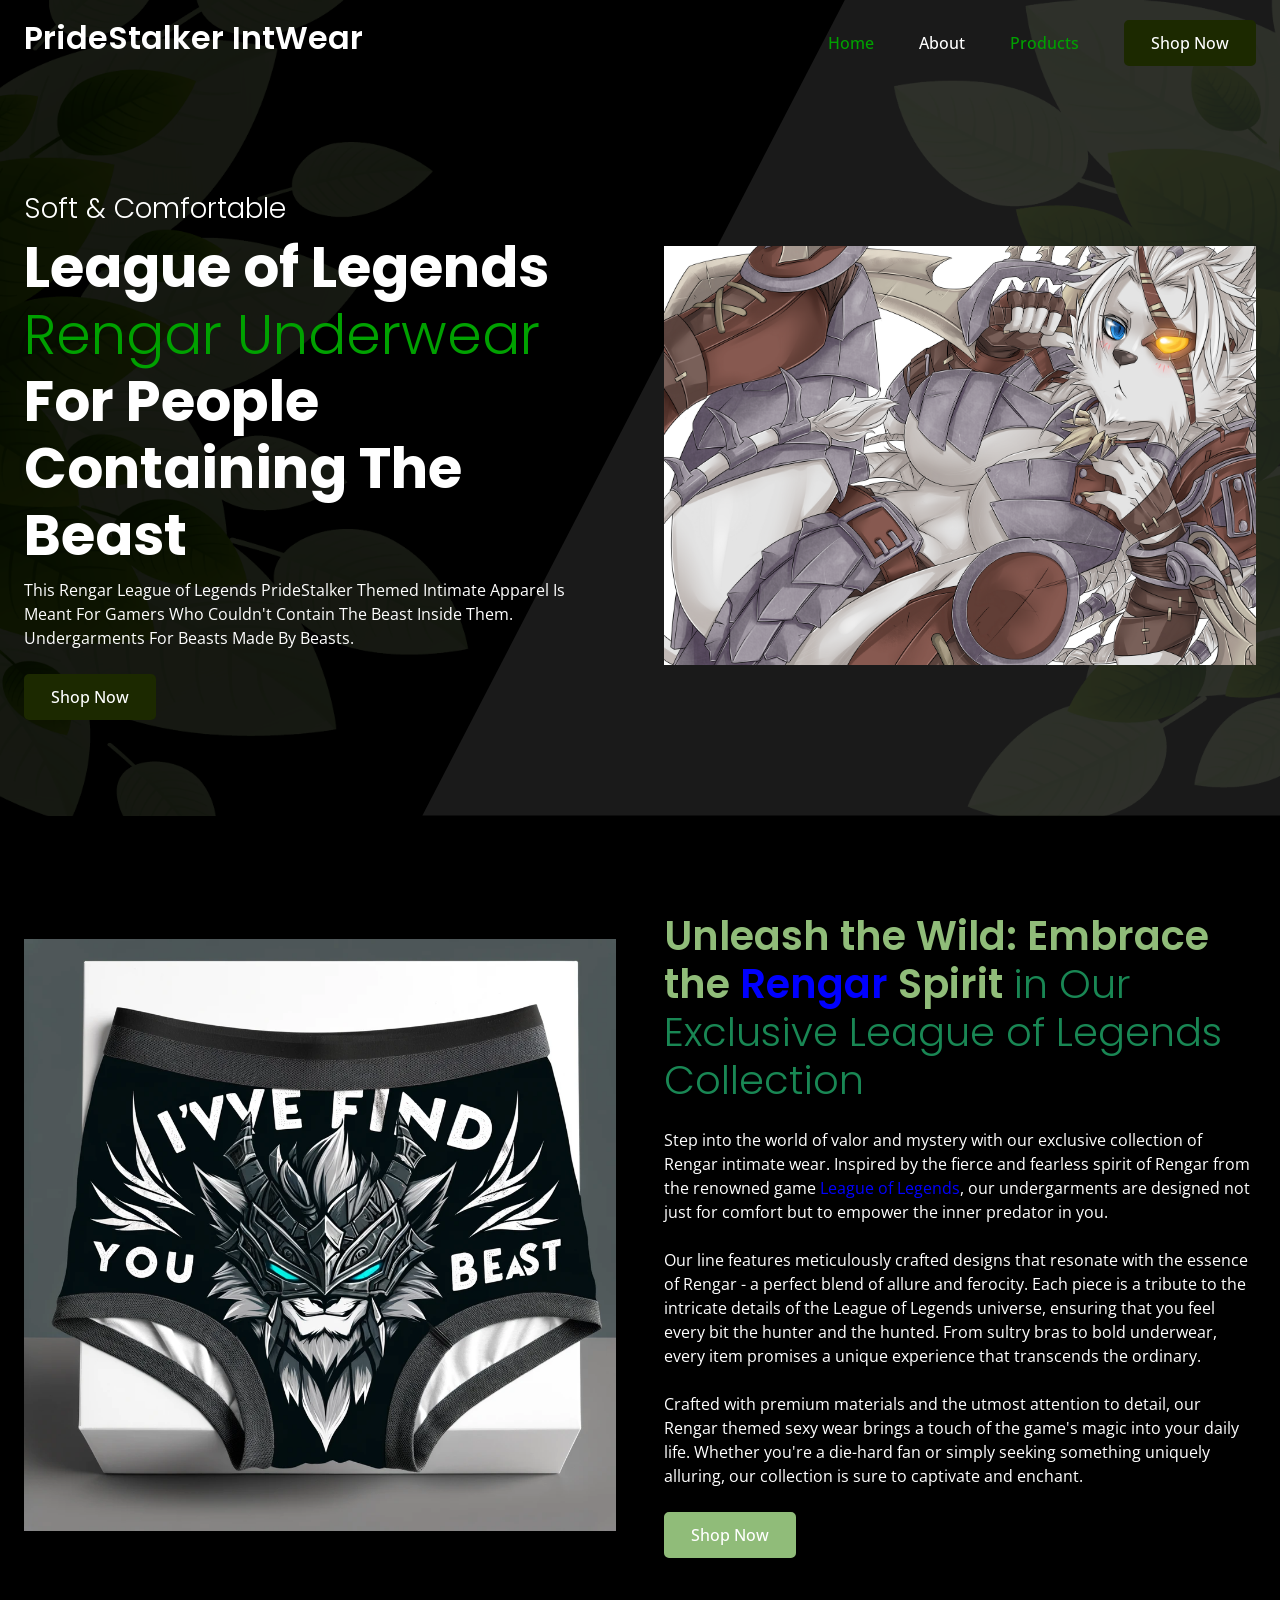
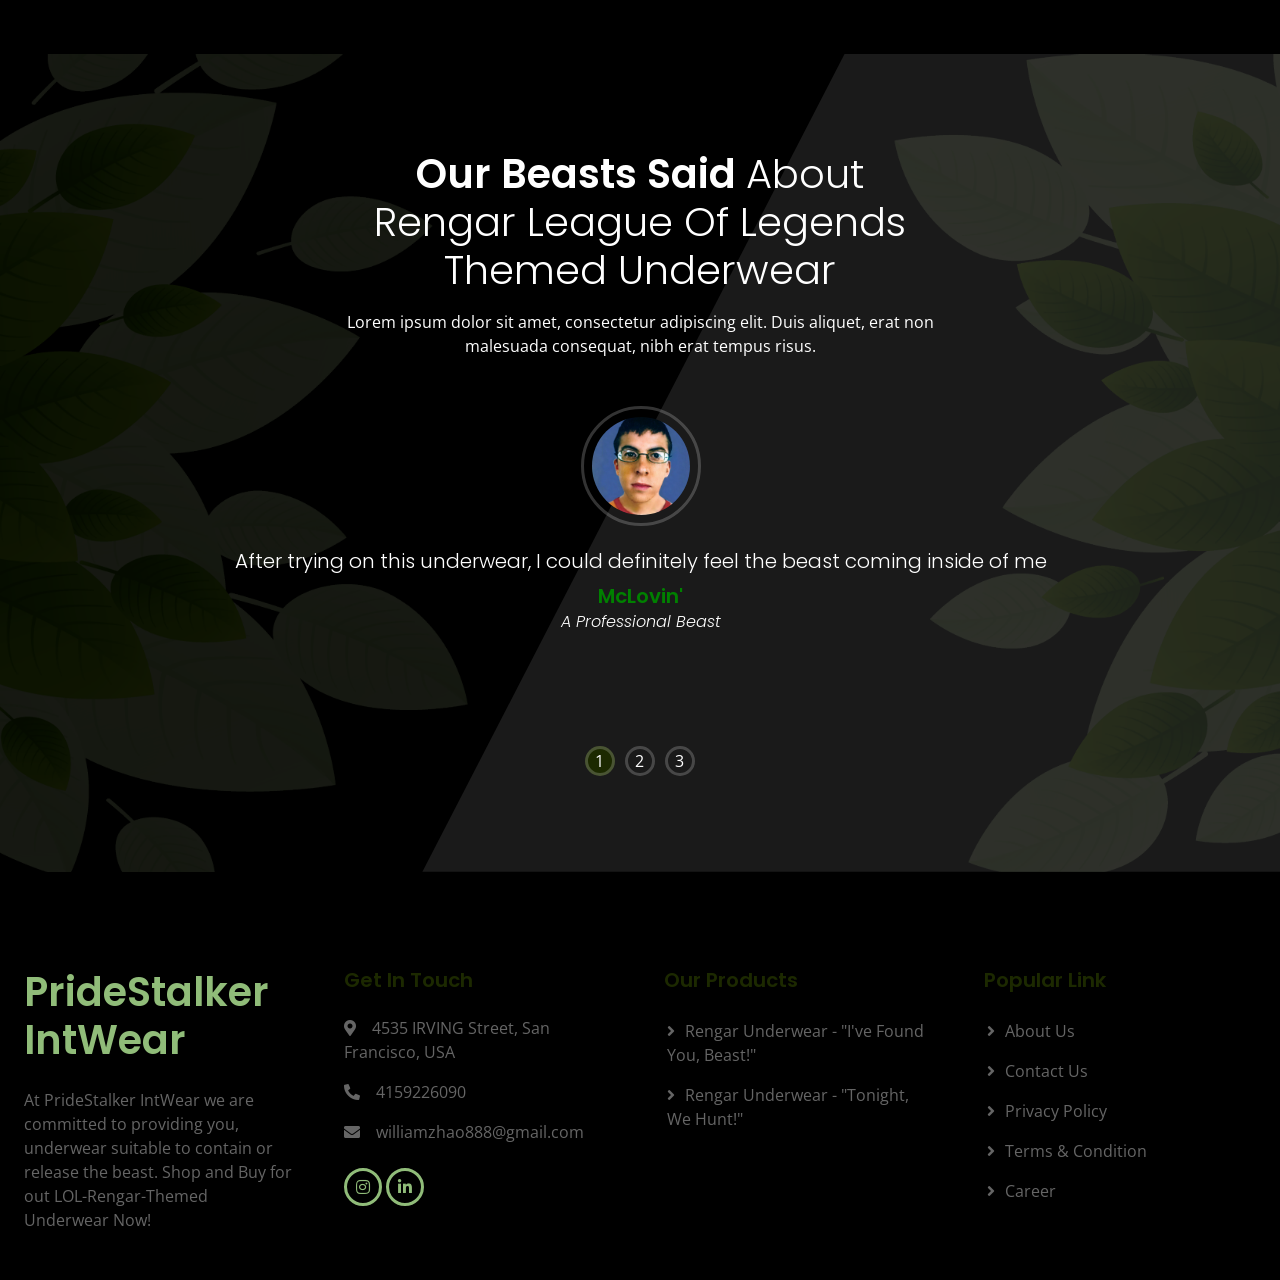
<file: PrideStalker-IntWear-Home.html>
<!DOCTYPE html>
<html lang="en">

<head>
    <title>PrideStalker IntWear - Home</title>


    <meta charset="UTF-8">
    <meta name="viewport" content="width=device-width, initial-scale=1.0">
    <meta name="description" content="Look Around For Exclusive Rengar-Themed Underwear for League of Legends Fans. ">
    <meta name="robots" content="index, follow">

    <!-- Favicon -->
    <link href="img/favicon.ico" rel="icon" alt="PrideStalker IntWear's Logo" >

    <!-- Google Web Fonts -->
    <link rel="preconnect" href="https://fonts.googleapis.com">
    <link rel="preconnect" href="https://fonts.gstatic.com" crossorigin>
    <link
        href="https://fonts.googleapis.com/css2?family=Open+Sans:wght@400;500&family=Poppins:wght@200;600;700&display=swap"
        rel="stylesheet">

    <!-- Icon Font Stylesheet -->
    <link href="https://cdnjs.cloudflare.com/ajax/libs/font-awesome/5.10.0/css/all.min.css" rel="stylesheet">
    <link href="https://cdn.jsdelivr.net/npm/bootstrap-icons@1.4.1/font/bootstrap-icons.css" rel="stylesheet">

    <!-- Libraries Stylesheet -->
    <link href="lib/animate/animate.min.css" rel="stylesheet">
    <link href="lib/owlcarousel/assets/owl.carousel.min.css" rel="stylesheet">

    <!-- Customized Bootstrap Stylesheet -->
    <link href="css/bootstrap.min.css" rel="stylesheet">

    <!-- Template Stylesheet -->
    <link href="css/style.css" rel="stylesheet">
</head>

<body>
    <!-- Spinner Start -->
    <div id="spinner"
        class="show bg-dark position-fixed translate-middle w-100 vh-100 top-50 start-50 d-flex align-items-center justify-content-center">
        <div class="spinner-grow text-primary" style="width: 3rem; height: 3rem;" role="status">
            <span class="sr-only">Loading...</span>
        </div>
    </div>
    <!-- Spinner End -->


    <!-- Navbar Start -->
    <div class="container-fluid sticky-top">
        <div class="container">
            <nav class="navbar navbar-expand-lg navbar-light p-0">
                <a href="PrideStalker-IntWear-Home.html" class="navbar-brand">
                    <h2 class="text-white">PrideStalker IntWear</h2>
                </a>
                <button type="button" class="navbar-toggler ms-auto me-0" data-bs-toggle="collapse"
                    data-bs-target="#navbarCollapse">
                    <span class="navbar-toggler-icon"></span>
                </button>
                <div class="collapse navbar-collapse" id="navbarCollapse">
                    <div class="navbar-nav ms-auto">
                        <a href="PrideStalker-IntWear-Home.html" class="nav-item nav-link">Home</a>
                        <a href="About-Our-Underwear-Product.html" class="nav-item nav-link active">About</a>
                        <a href="Product-Catalog.html" class="nav-item nav-link">Products</a>
                        <!-- <a href="blog.html" class="nav-item nav-link">Blog</a> -->
                    </div>
                    <a href="" class="btn btn-dark py-2 px-4 d-none d-lg-inline-block">Shop Now</a>
                </div>
            </nav>
        </div>
    </div>
    <!-- Navbar End -->


    <!-- Hero Start -->
    <div class="container-fluid bg-primary hero-header mb-5">
        <div class="container">
            <div class="row g-5 align-items-center">
                <div class="col-lg-6 text-center text-lg-start">
                    <h3 class="fw-light text-white animated slideInRight">Soft & Comfortable</h3>
                    <h1 class="display-4 text-white animated slideInRight">League of Legends <span class="fw-light" style="color: rgb(0, 161, 0)">Rengar Underwear</span> For People Containing The Beast</h1>
                    <p class="text-white mb-4 animated slideInRight">This Rengar League of Legends PrideStalker Themed Intimate Apparel Is Meant For Gamers Who Couldn't Contain The Beast Inside Them. Undergarments For Beasts Made By Beasts. </p>
                    <a href="" class="btn btn-dark py-2 px-4 me-3 animated slideInRight">Shop Now</a>
                </div>
                <div class="col-lg-6">
                    <img class="img-fluid" src="img/b88.png" alt="Product Showcase of rengar-themed underwear">
                </div>
            </div>
        </div>
    </div>
    <!-- Hero End -->

    <!-- About Start -->
    <div class="container-fluid py-5">
        <div class="container">
            <div class="row g-5 align-items-center">
                <div class="col-lg-6 wow fadeIn" data-wow-delay="0.1s">
                    <img class="img-fluid" src="img/e440d610-1101-4991-9210-e681a5220927.webp" alt="Rengar Showing off it's intimate clothes">
                </div>
                <div class="col-lg-6 wow fadeIn" data-wow-delay="0.5s" style="color: white;">
                    

                    <h1 class="text-primary mb-4">Unleash the Wild: Embrace the <a href="https://www.leagueoflegends.com/en-pl/champions/rengar/" target="_blank" style="color:blue;">Rengar</a> Spirit <span class="fw-light text-success">in Our Exclusive League of Legends Collection</span></h1>

                    <p class="mb-4">Step into the world of valor and mystery with our exclusive collection of Rengar intimate wear. Inspired by the fierce and fearless spirit of Rengar from the renowned game <a href="https://leagueoflegends.fandom.com/wiki/League_of_Legends_Wiki" rel="follow" target="_blank" style="color:blue;">League of Legends</a>, our undergarments are designed not just for comfort but to empower the inner predator in you.</p>
                    <p class="mb-4">Our line features meticulously crafted designs that resonate with the essence of Rengar - a perfect blend of allure and ferocity. Each piece is a tribute to the intricate details of the League of Legends universe, ensuring that you feel every bit the hunter and the hunted. From sultry bras to bold underwear, every item promises a unique experience that transcends the ordinary.</p>
                    <p class="mb-4">Crafted with premium materials and the utmost attention to detail, our Rengar themed sexy wear brings a touch of the game's magic into your daily life. Whether you're a die-hard fan or simply seeking something uniquely alluring, our collection is sure to captivate and enchant.</p>
                    <a class="btn btn-primary py-2 px-4" href="">Shop Now</a>
                </div>
            </div>
        </div>
    </div>
    
    <!-- About End -->




    <!-- Testimonial Start -->
    <div class="container-fluid testimonial bg-primary my-5 py-5">
        <div class="container text-white py-5">
            <div class="mx-auto text-center wow fadeIn" data-wow-delay="0.1s" style="max-width: 600px;">
                <h1 class="text-white mb-3">Our Beasts Said <span class="fw-light text-green">About Rengar League Of Legends Themed Underwear</span></h1>
                <p class="mb-5">Lorem ipsum dolor sit amet, consectetur adipiscing elit. Duis aliquet, erat non malesuada consequat, nibh erat tempus risus.</p>
            </div>
            <div class="row justify-content-center">
                <div class="col-lg-8">
                    <div class="owl-carousel testimonial-carousel wow fadeIn" data-wow-delay="0.1s">
                        <div class="testimonial-item text-center" data-dot="1">
                            <img class="img-fluid border p-2" src="img/artworks-GQyoC6yYzY0TOj73-85zTVw-t500x500.jpg" alt="Satisfied Person positively reviewing rengar-themed underwear">
                            <h5 class="fw-light lh-base text-white">After trying on this underwear, I could definitely feel the beast coming inside of me</h5>
                            <h5 class="mb-1" style="color: green;">McLovin'</h5>
                            <h6 class="fw-light text-white fst-italic mb-0">A Professional Beast</h6>
                        </div>
                        <div class="testimonial-item text-center" data-dot="2">
                            <img class="img-fluid border p-2" src="img/mqdefault.jpg" alt="Happy Person positively reviewing rengar-themed underwear">
                            <h5 class="fw-light lh-base text-white">As a die-hard League of Legends fan, I couldn't resist buying these Rengar undies. Let me tell you, they did not disappoint! I put them on and immediately felt like I could leap out of the bushes and take on the world. </h5>
                            <h5 class="mb-1" style="color: green;">Harvey Spector</h5>
                            <h6 class="fw-light text-white fst-italic mb-0">Lawyer At Pearson Spector</h6>
                        </div>
                        <div class="testimonial-item text-center" data-dot="3">
                            <img class="img-fluid border p-2" src="img/artworks-000352575156-mzpubj-t500x500.jpg" alt="Grateful Person positively reviewing rengar-themed underwear">
                            <h5 class="fw-light lh-base text-white">Who knew that wearing Rengar-themed lingerie would make me feel so stealthy? I tried sneaking up on my partner, and they actually jumped! They said they didn't see me coming, just like a true Pridestalker. The only downside? I can't seem to find them when I leave them in the laundry basket. Too camouflaged, perhaps?</h5>
                            <h5 class="mb-1" style="color: green;">Kadeem Alford</h5>
                            <h6 class="fw-light text-white fst-italic mb-0">Professional Streamer</h6>
                        </div>
                    </div>
                </div>
            </div>
        </div>
    </div>
    <!-- Testimonial End -->


    <!-- Blog Start -->
    <!-- <div class="container-fluid py-5">
        <div class="container">
            <div class="mx-auto text-center wow fadeIn" data-wow-delay="0.1s" style="max-width: 600px;">
                <h1 class="text-primary mb-3"><span class="fw-light text-dark">From Our</span> Blog Articles</h1>
                <p class="mb-5">Lorem ipsum dolor sit amet, consectetur adipiscing elit. Duis aliquet, erat non malesuada consequat, nibh erat tempus risus.</p>
            </div>
            <div class="row g-4">
                <div class="col-md-6 col-lg-4 wow fadeIn" data-wow-delay="0.1s">
                    <div class="blog-item border h-100 p-4">
                        <img class="img-fluid mb-4" src="img/blog-1.jpg" alt="">
                        <a href="" class="h5 lh-base d-inline-block">Foods that are good for your hair growing</a>
                        <div class="d-flex text-black-50 mb-2">
                            <div class="pe-3">
                                <small class="fa fa-eye me-1"></small>
                                <small>9999 Views</small>
                            </div>
                            <div class="pe-3">
                                <small class="fa fa-comments me-1"></small>
                                <small>9999 Comments</small>
                            </div>
                        </div>
                        <p class="mb-4">Lorem ipsum dolor sit amet, consectetur adipiscing elit. Duis aliquet, erat non malesuada consequat.</p>
                        <a href="" class="btn btn-outline-primary px-3">Read More</a>
                    </div>
                </div>
                <div class="col-md-6 col-lg-4 wow fadeIn" data-wow-delay="0.3s">
                    <div class="blog-item border h-100 p-4">
                        <img class="img-fluid mb-4" src="img/blog-2.jpg" alt="">
                        <a href="" class="h5 lh-base d-inline-block">How to take care of hair naturally</a>
                        <div class="d-flex text-black-50 mb-2">
                            <div class="pe-3">
                                <small class="fa fa-eye me-1"></small>
                                <small>9999 Views</small>
                            </div>
                            <div class="pe-3">
                                <small class="fa fa-comments me-1"></small>
                                <small>9999 Comments</small>
                            </div>
                        </div>
                        <p class="mb-4">Lorem ipsum dolor sit amet, consectetur adipiscing elit. Duis aliquet, erat non malesuada consequat.</p>
                        <a href="" class="btn btn-outline-primary px-3">Read More</a>
                    </div>
                </div>
                <div class="col-md-6 col-lg-4 wow fadeIn" data-wow-delay="0.5s">
                    <div class="blog-item border h-100 p-4">
                        <img class="img-fluid mb-4" src="img/blog-3.jpg" alt="">
                        <a href="" class="h5 lh-base d-inline-block">How to use our natural & organic shampoo</a>
                        <div class="d-flex text-black-50 mb-2">
                            <div class="pe-3">
                                <small class="fa fa-eye me-1"></small>
                                <small>9999 Views</small>
                            </div>
                            <div class="pe-3">
                                <small class="fa fa-comments me-1"></small>
                                <small>9999 Comments</small>
                            </div>
                        </div>
                        <p class="mb-4">Lorem ipsum dolor sit amet, consectetur adipiscing elit. Duis aliquet, erat non malesuada consequat.</p>
                        <a href="" class="btn btn-outline-primary px-3">Read More</a>
                    </div>
                </div>
            </div>
        </div>
    </div> -->
    <!-- Blog End -->




    <!-- Footer Start -->
    <div class="container-fluid bg-black footer">
        <div class="container py-5">
            <div class="row g-5">
                <div class="col-md-6 col-lg-3 wow fadeIn" data-wow-delay="0.1s">
                    <a href="PrideStalker-IntWear-Home.html" class="d-inline-block mb-3">
                        <h1 class="text-primary">PrideStalker IntWear</h1>
                    </a>
                    <p class="mb-0">At PrideStalker IntWear we are committed to providing you, underwear suitable to contain or release the beast. Shop and Buy for out LOL-Rengar-Themed Underwear Now!</p>
                </div>
                <div class="col-md-6 col-lg-3 wow fadeIn" data-wow-delay="0.3s">
                    <h5 class="mb-4">Get In Touch</h5>
                    <p><i class="fa fa-map-marker-alt me-3"></i>4535 IRVING Street, San Francisco, USA</p>
                    <p><i class="fa fa-phone-alt me-3"></i>4159226090</p>
                    <p><i class="fa fa-envelope me-3"></i>williamzhao888@gmail.com</p>
                    <div class="d-flex pt-2">
                        <!-- <a class="btn btn-square btn-outline-primary me-1" href=""><i class="fab fa-twitter"></i></a> -->
                        <!-- <a class="btn btn-square btn-outline-primary me-1" href=""><i class="fab fa-facebook-f"></i></a> -->
                        <a class="btn btn-square btn-outline-primary me-1" href="https://www.instagram.com/onlyfans/"><i class="fab fa-instagram"></i></a>
                        <a class="btn btn-square btn-outline-primary me-1" href=""><i
                                class="fab fa-linkedin-in"></i></a>
                    </div>
                </div>
                <div class="col-md-6 col-lg-3 wow fadeIn" data-wow-delay="0.5s">
                    <h5 class="mb-4">Our Products</h5>
                    <a class="btn btn-link" href="">Rengar Underwear - "I've Found You, Beast!"</a>
                    <a class="btn btn-link" href="">Rengar Underwear - "Tonight, We Hunt!"</a>
                </div>
                <div class="col-md-6 col-lg-3 wow fadeIn" data-wow-delay="0.7s">
                    <h5 class="mb-4">Popular Link</h5>
                    <a class="btn btn-link" href="">About Us</a>
                    <a class="btn btn-link" href="">Contact Us</a>
                    <a class="btn btn-link" href="">Privacy Policy</a>
                    <a class="btn btn-link" href="">Terms & Condition</a>
                    <a class="btn btn-link" href="">Career</a>
                </div>
            </div>
        </div>
    <!-- Footer End -->


    <!-- Back to Top -->
    <a href="#" class="btn btn-lg btn-primary btn-lg-square back-to-top"><i class="bi bi-arrow-up"></i></a>


    <!-- JavaScript Libraries -->
    <script src="https://ajax.googleapis.com/ajax/libs/jquery/3.6.1/jquery.min.js"></script>
    <script src="https://cdn.jsdelivr.net/npm/bootstrap@5.0.0/dist/js/bootstrap.bundle.min.js"></script>
    <script src="lib/wow/wow.min.js"></script>
    <script src="lib/easing/easing.min.js"></script>
    <script src="lib/waypoints/waypoints.min.js"></script>
    <script src="lib/owlcarousel/owl.carousel.min.js"></script>

    <!-- Template Javascript -->
    <script src="js/main.js"></script>
</body>

</html>
</file>
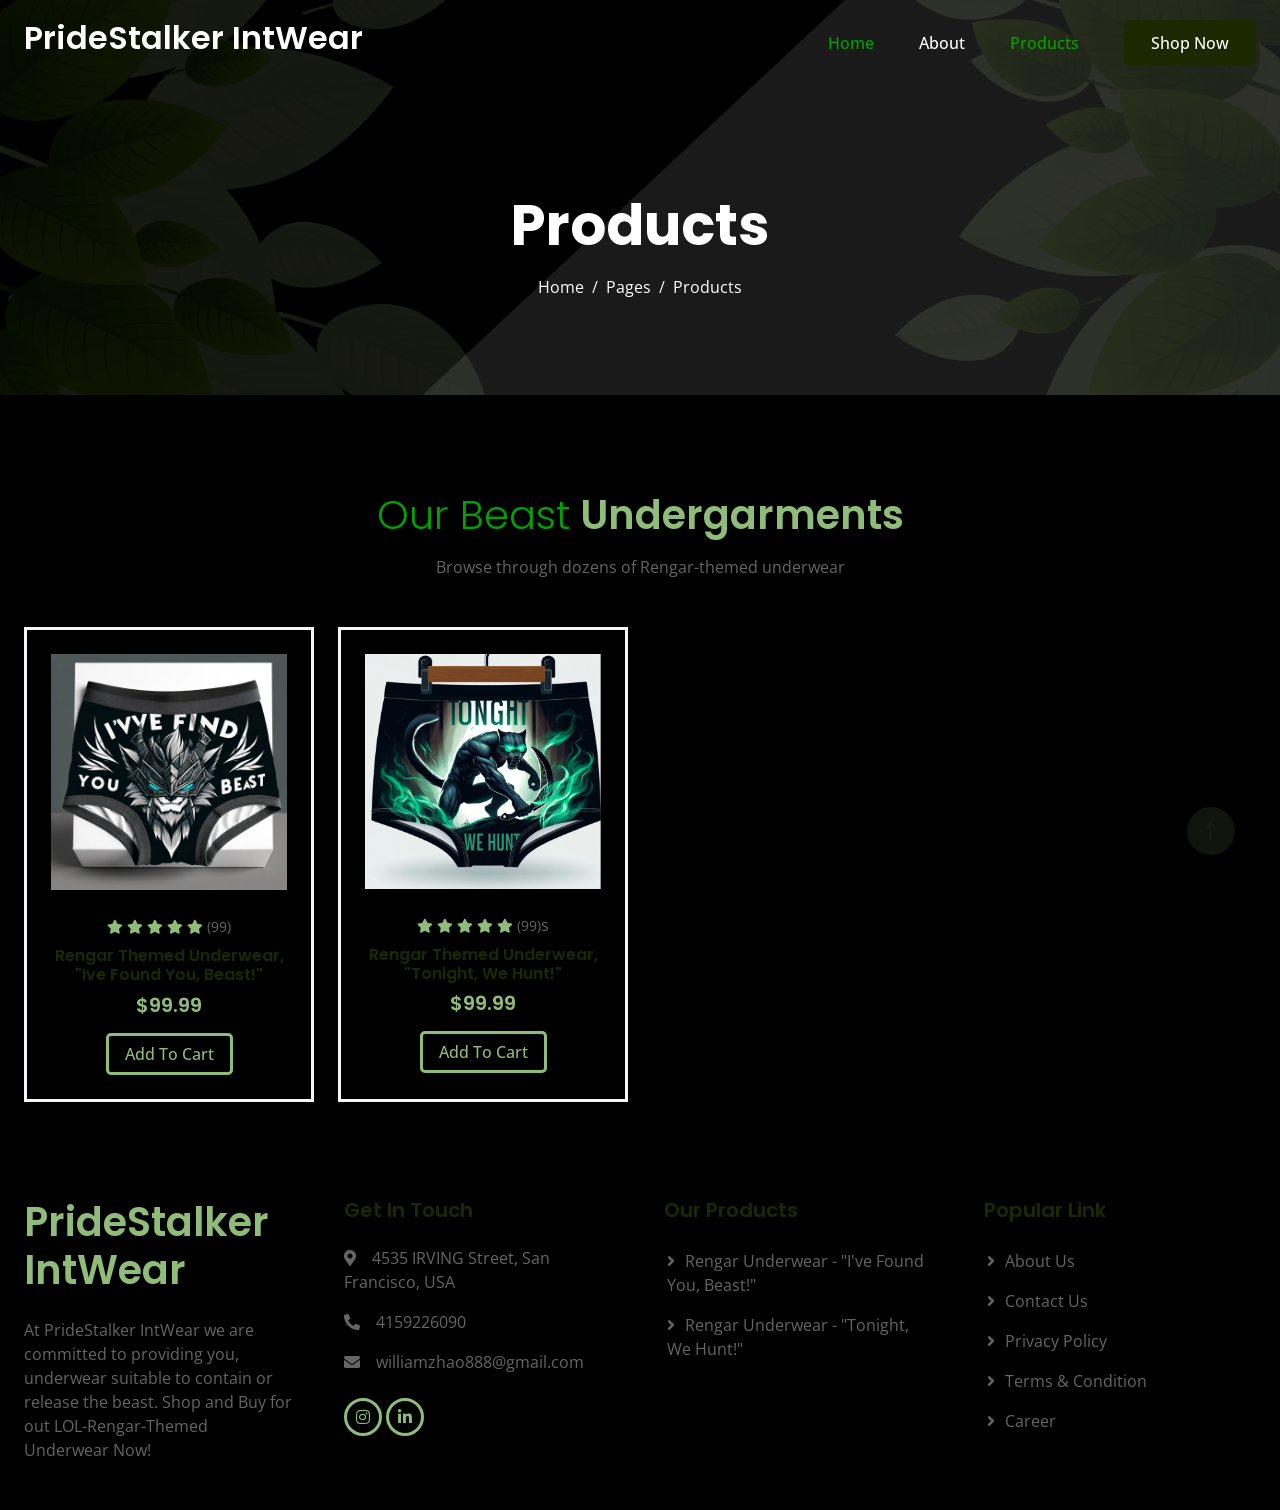
<file: Product-Catalog.html>
<!DOCTYPE html>
<html lang="en">

<head>
    <title>PrideStalker IntWear - Product Catalog </title>

    <meta charset="UTF-8">
    <meta name="viewport" content="width=device-width, initial-scale=1.0">
    <meta name="description" content="Browse and Shop for unique and exclusive rengar-themed undergarments">
    <meta name="robots" content="index, follow">

    <!-- Favicon -->
    <link href="img/favicon.ico" rel="icon" alt="PrideStalker IntWear's Logo" >

    <!-- Google Web Fonts -->
    <link rel="preconnect" href="https://fonts.googleapis.com">
    <link rel="preconnect" href="https://fonts.gstatic.com" crossorigin>
    <link
        href="https://fonts.googleapis.com/css2?family=Open+Sans:wght@400;500&family=Poppins:wght@200;600;700&display=swap"
        rel="stylesheet">

    <!-- Icon Font Stylesheet -->
    <link href="https://cdnjs.cloudflare.com/ajax/libs/font-awesome/5.10.0/css/all.min.css" rel="stylesheet">
    <link href="https://cdn.jsdelivr.net/npm/bootstrap-icons@1.4.1/font/bootstrap-icons.css" rel="stylesheet">

    <!-- Libraries Stylesheet -->
    <link href="lib/animate/animate.min.css" rel="stylesheet">
    <link href="lib/owlcarousel/assets/owl.carousel.min.css" rel="stylesheet">

    <!-- Customized Bootstrap Stylesheet -->
    <link href="css/bootstrap.min.css" rel="stylesheet">

    <!-- Template Stylesheet -->
    <link href="css/style.css" rel="stylesheet">
</head>

<body>
    <!-- Spinner Start -->
    <div id="spinner"
        class="show bg-white position-fixed translate-middle w-100 vh-100 top-50 start-50 d-flex align-items-center justify-content-center">
        <div class="spinner-grow text-primary" style="width: 3rem; height: 3rem;" role="status">
            <span class="sr-only">Loading...</span>
        </div>
    </div>
    <!-- Spinner End -->


    <!-- Navbar Start -->
    <div class="container-fluid sticky-top">
        <div class="container">
            <nav class="navbar navbar-expand-lg navbar-light p-0">
                <a href="index.html" class="navbar-brand">
                    <h2 class="text-white">PrideStalker IntWear</h2>
                </a>
                <button type="button" class="navbar-toggler ms-auto me-0" data-bs-toggle="collapse"
                    data-bs-target="#navbarCollapse">
                    <span class="navbar-toggler-icon"></span>
                </button>
                <div class="collapse navbar-collapse" id="navbarCollapse">
                    <div class="navbar-nav ms-auto">
                        <a href="index.html" class="nav-item nav-link">Home</a>
                        <a href="About-Our-Underwear-Product.html" class="nav-item nav-link active">About</a>
                        <a href="Product-Catalog.html" class="nav-item nav-link">Products</a>
                        <!-- <a href="blog.html" class="nav-item nav-link">Blog</a> -->
                    </div>
                    <a href="" class="btn btn-dark py-2 px-4 d-none d-lg-inline-block">Shop Now</a>
                </div>
            </nav>
        </div>
    </div>
    <!-- Navbar End -->


    <!-- Hero Start -->
    <div class="container-fluid bg-primary hero-header mb-5">
        <div class="container text-center">
            <h1 class="display-4 text-white mb-3 animated slideInDown">Products</h1>
            <nav aria-label="breadcrumb">
                <ol class="breadcrumb justify-content-center mb-0 animated slideInDown">
                    <li class="breadcrumb-item"><a class="text-white" href="#">Home</a></li>
                    <li class="breadcrumb-item"><a class="text-white" href="#">Pages</a></li>
                    <li class="breadcrumb-item text-white active" aria-current="page">Products</li>
                </ol>
            </nav>
        </div>
    </div>
    <!-- Hero End -->


    <!-- Product Start -->
    <div class="container-fluid py-5">
        <div class="container">
            <div class="mx-auto text-center wow fadeIn" data-wow-delay="0.1s" style="max-width: 600px;">
                <h1 class="text-primary mb-3"><span class="fw-light" style="color: rgb(0, 161, 0);">Our Beast</span> Undergarments</h1>
                <p class="mb-5">Browse through dozens of Rengar-themed underwear</p>
            </div>
            <div class="row g-4">
                <div class="col-md-6 col-lg-3 wow fadeIn" data-wow-delay="0.1s">
                    <div class="product-item text-center border h-100 p-4">
                        <img class="img-fluid mb-4" src="img/e440d610-1101-4991-9210-e681a5220927.webp" alt="Picture of Rengar League of Legends Themed Underwear ">
                        <div class="mb-2">
                            <small class="fa fa-star text-primary"></small>
                            <small class="fa fa-star text-primary"></small>
                            <small class="fa fa-star text-primary"></small>
                            <small class="fa fa-star text-primary"></small>
                            <small class="fa fa-star text-primary"></small>
                            <small>(99)</small>
                        </div>
                        <a href="" class="h6 d-inline-block mb-2">Rengar Themed Underwear, "Ive Found You, Beast!"</a>
                        <h5 class="text-primary mb-3">$99.99</h5>
                        <a href="" class="btn btn-outline-primary px-3">Add To Cart</a>
                    </div>
                </div>
                <div class="col-md-6 col-lg-3 wow fadeIn" data-wow-delay="0.3s">
                    <div class="product-item text-center border h-100 p-4">
                        <img class="img-fluid mb-4" src="img/Screenshot 2023-11-26 at 10.59.44 PM.png" alt="Picture of Rengar League of Legends Themed Ungerwear">
                        <div class="mb-2">
                            <small class="fa fa-star text-primary"></small>
                            <small class="fa fa-star text-primary"></small>
                            <small class="fa fa-star text-primary"></small>
                            <small class="fa fa-star text-primary"></small>
                            <small class="fa fa-star text-primary"></small>
                            <small>(99)</small>s
                        </div>
                        <a href="" class="h6 d-inline-block mb-2">Rengar Themed Underwear, "Tonight, We Hunt!"</a>
                        <h5 class="text-primary mb-3">$99.99</h5>
                        <a href="" class="btn btn-outline-primary px-3">Add To Cart</a>
                    </div>
                </div>

            </div>
        </div>
    </div>
    <!-- Product End -->




    <!-- Footer Start -->
    <div class="container-fluid bg-black footer">
        <div class="container py-5">
            <div class="row g-5">
                <div class="col-md-6 col-lg-3 wow fadeIn" data-wow-delay="0.1s">
                    <a href="index.html" class="d-inline-block mb-3">
                        <h1 class="text-primary">PrideStalker IntWear</h1>
                    </a>
                    <p class="mb-0">At PrideStalker IntWear we are committed to providing you, underwear suitable to contain or release the beast. Shop and Buy for out LOL-Rengar-Themed Underwear Now!</p>
                </div>
                <div class="col-md-6 col-lg-3 wow fadeIn" data-wow-delay="0.3s">
                    <h5 class="mb-4">Get In Touch</h5>
                    <p><i class="fa fa-map-marker-alt me-3"></i>4535 IRVING Street, San Francisco, USA</p>
                    <p><i class="fa fa-phone-alt me-3"></i>4159226090</p>
                    <p><i class="fa fa-envelope me-3"></i>williamzhao888@gmail.com</p>
                    <div class="d-flex pt-2">
                        <!-- <a class="btn btn-square btn-outline-primary me-1" href=""><i class="fab fa-twitter"></i></a> -->
                        <!-- <a class="btn btn-square btn-outline-primary me-1" href=""><i class="fab fa-facebook-f"></i></a> -->
                        <a class="btn btn-square btn-outline-primary me-1" href="https://www.instagram.com/onlyfans/"><i class="fab fa-instagram"></i></a>
                        <a class="btn btn-square btn-outline-primary me-1" href=""><i
                                class="fab fa-linkedin-in"></i></a>
                    </div>
                </div>
                <div class="col-md-6 col-lg-3 wow fadeIn" data-wow-delay="0.5s">
                    <h5 class="mb-4">Our Products</h5>
                    <a class="btn btn-link" href="">Rengar Underwear - "I've Found You, Beast!"</a>
                    <a class="btn btn-link" href="">Rengar Underwear - "Tonight, We Hunt!"</a>
                </div>
                <div class="col-md-6 col-lg-3 wow fadeIn" data-wow-delay="0.7s">
                    <h5 class="mb-4">Popular Link</h5>
                    <a class="btn btn-link" href="">About Us</a>
                    <a class="btn btn-link" href="">Contact Us</a>
                    <a class="btn btn-link" href="">Privacy Policy</a>
                    <a class="btn btn-link" href="">Terms & Condition</a>
                    <a class="btn btn-link" href="">Career</a>
                </div>
            </div>
        </div>
    <!-- Footer End -->


    <!-- Back to Top -->
    <a href="#" class="btn btn-lg btn-primary btn-lg-square back-to-top"><i class="bi bi-arrow-up"></i></a>


    <!-- JavaScript Libraries -->
    <script src="https://ajax.googleapis.com/ajax/libs/jquery/3.6.1/jquery.min.js"></script>
    <script src="https://cdn.jsdelivr.net/npm/bootstrap@5.0.0/dist/js/bootstrap.bundle.min.js"></script>
    <script src="lib/wow/wow.min.js"></script>
    <script src="lib/easing/easing.min.js"></script>
    <script src="lib/waypoints/waypoints.min.js"></script>
    <script src="lib/owlcarousel/owl.carousel.min.js"></script>

    <!-- Template Javascript -->
    <script src="js/main.js"></script>
</body>

</html>
</file>
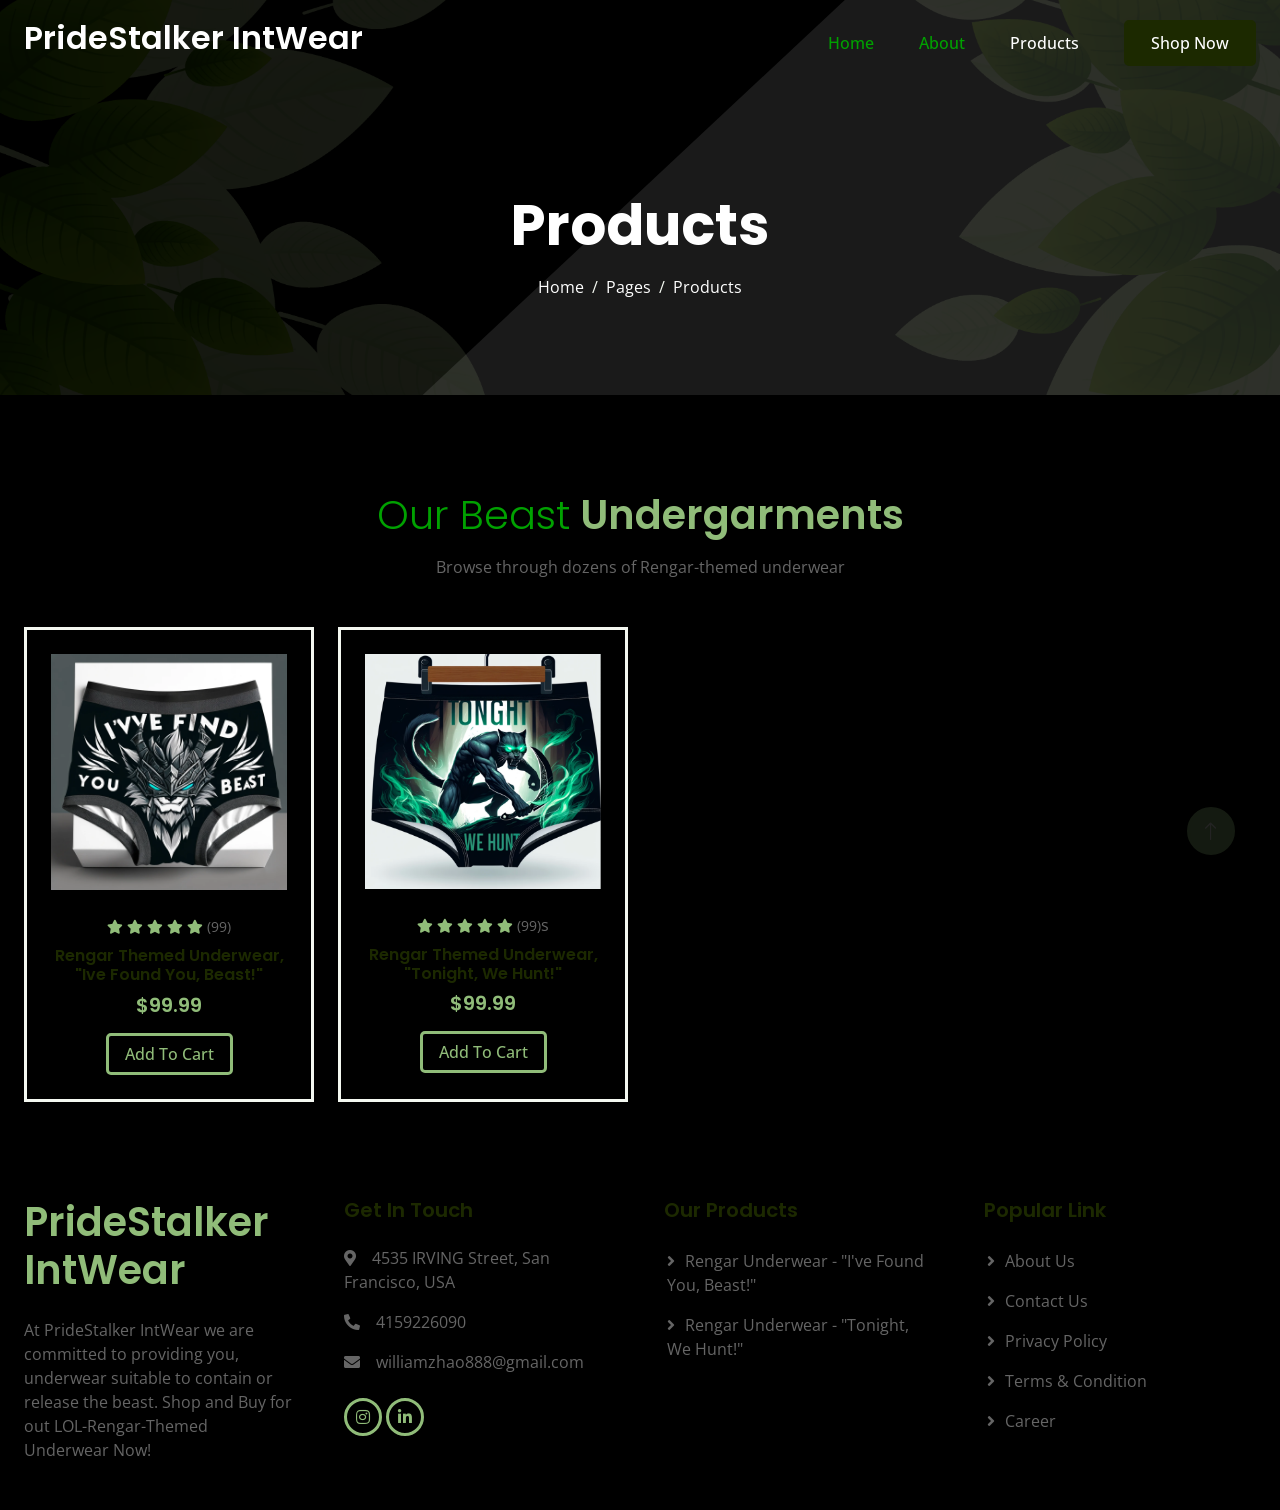
<file: product.html>
<!DOCTYPE html>
<html lang="en">

<head>
    <title>PrideStalker IntWear - Product Catalog </title>

    <meta charset="UTF-8">
    <meta name="viewport" content="width=device-width, initial-scale=1.0">
    <meta name="description" content="Browse and Shop for unique and exclusive rengar-themed undergarments">
    <meta name="robots" content="index, follow">

    <!-- Favicon -->
    <link href="img/favicon.ico" rel="icon" alt="PrideStalker IntWear's Logo" >

    <!-- Google Web Fonts -->
    <link rel="preconnect" href="https://fonts.googleapis.com">
    <link rel="preconnect" href="https://fonts.gstatic.com" crossorigin>
    <link
        href="https://fonts.googleapis.com/css2?family=Open+Sans:wght@400;500&family=Poppins:wght@200;600;700&display=swap"
        rel="stylesheet">

    <!-- Icon Font Stylesheet -->
    <link href="https://cdnjs.cloudflare.com/ajax/libs/font-awesome/5.10.0/css/all.min.css" rel="stylesheet">
    <link href="https://cdn.jsdelivr.net/npm/bootstrap-icons@1.4.1/font/bootstrap-icons.css" rel="stylesheet">

    <!-- Libraries Stylesheet -->
    <link href="lib/animate/animate.min.css" rel="stylesheet">
    <link href="lib/owlcarousel/assets/owl.carousel.min.css" rel="stylesheet">

    <!-- Customized Bootstrap Stylesheet -->
    <link href="css/bootstrap.min.css" rel="stylesheet">

    <!-- Template Stylesheet -->
    <link href="css/style.css" rel="stylesheet">
</head>

<body>
    <!-- Spinner Start -->
    <div id="spinner"
        class="show bg-white position-fixed translate-middle w-100 vh-100 top-50 start-50 d-flex align-items-center justify-content-center">
        <div class="spinner-grow text-primary" style="width: 3rem; height: 3rem;" role="status">
            <span class="sr-only">Loading...</span>
        </div>
    </div>
    <!-- Spinner End -->


    <!-- Navbar Start -->
    <div class="container-fluid sticky-top">
        <div class="container">
            <nav class="navbar navbar-expand-lg navbar-light p-0">
                <a href="index.html" class="navbar-brand">
                    <h2 class="text-white">PrideStalker IntWear</h2>
                </a>
                <button type="button" class="navbar-toggler ms-auto me-0" data-bs-toggle="collapse"
                    data-bs-target="#navbarCollapse">
                    <span class="navbar-toggler-icon"></span>
                </button>
                <div class="collapse navbar-collapse" id="navbarCollapse">
                    <div class="navbar-nav ms-auto">
                        <a href="index.html" class="nav-item nav-link">Home</a>
                        <a href="about.html" class="nav-item nav-link">About</a>
                        <a href="product.html" class="nav-item nav-link active">Products</a>
                        <!-- <a href="blog.html" class="nav-item nav-link">Blog</a> -->
                    </div>
                    <a href="" class="btn btn-dark py-2 px-4 d-none d-lg-inline-block">Shop Now</a>
                </div>
            </nav>
        </div>
    </div>
    <!-- Navbar End -->


    <!-- Hero Start -->
    <div class="container-fluid bg-primary hero-header mb-5">
        <div class="container text-center">
            <h1 class="display-4 text-white mb-3 animated slideInDown">Products</h1>
            <nav aria-label="breadcrumb">
                <ol class="breadcrumb justify-content-center mb-0 animated slideInDown">
                    <li class="breadcrumb-item"><a class="text-white" href="#">Home</a></li>
                    <li class="breadcrumb-item"><a class="text-white" href="#">Pages</a></li>
                    <li class="breadcrumb-item text-white active" aria-current="page">Products</li>
                </ol>
            </nav>
        </div>
    </div>
    <!-- Hero End -->


    <!-- Product Start -->
    <div class="container-fluid py-5">
        <div class="container">
            <div class="mx-auto text-center wow fadeIn" data-wow-delay="0.1s" style="max-width: 600px;">
                <h1 class="text-primary mb-3"><span class="fw-light" style="color: rgb(0, 161, 0);">Our Beast</span> Undergarments</h1>
                <p class="mb-5">Browse through dozens of Rengar-themed underwear</p>
            </div>
            <div class="row g-4">
                <div class="col-md-6 col-lg-3 wow fadeIn" data-wow-delay="0.1s">
                    <div class="product-item text-center border h-100 p-4">
                        <img class="img-fluid mb-4" src="img/e440d610-1101-4991-9210-e681a5220927.webp" alt="Picture of Rengar League of Legends Themed Underwear ">
                        <div class="mb-2">
                            <small class="fa fa-star text-primary"></small>
                            <small class="fa fa-star text-primary"></small>
                            <small class="fa fa-star text-primary"></small>
                            <small class="fa fa-star text-primary"></small>
                            <small class="fa fa-star text-primary"></small>
                            <small>(99)</small>
                        </div>
                        <a href="" class="h6 d-inline-block mb-2">Rengar Themed Underwear, "Ive Found You, Beast!"</a>
                        <h5 class="text-primary mb-3">$99.99</h5>
                        <a href="" class="btn btn-outline-primary px-3">Add To Cart</a>
                    </div>
                </div>
                <div class="col-md-6 col-lg-3 wow fadeIn" data-wow-delay="0.3s">
                    <div class="product-item text-center border h-100 p-4">
                        <img class="img-fluid mb-4" src="img/Screenshot 2023-11-26 at 10.59.44 PM.png" alt="Picture of Rengar League of Legends Themed Ungerwear">
                        <div class="mb-2">
                            <small class="fa fa-star text-primary"></small>
                            <small class="fa fa-star text-primary"></small>
                            <small class="fa fa-star text-primary"></small>
                            <small class="fa fa-star text-primary"></small>
                            <small class="fa fa-star text-primary"></small>
                            <small>(99)</small>s
                        </div>
                        <a href="" class="h6 d-inline-block mb-2">Rengar Themed Underwear, "Tonight, We Hunt!"</a>
                        <h5 class="text-primary mb-3">$99.99</h5>
                        <a href="" class="btn btn-outline-primary px-3">Add To Cart</a>
                    </div>
                </div>

            </div>
        </div>
    </div>
    <!-- Product End -->




    <!-- Footer Start -->
    <div class="container-fluid bg-black footer">
        <div class="container py-5">
            <div class="row g-5">
                <div class="col-md-6 col-lg-3 wow fadeIn" data-wow-delay="0.1s">
                    <a href="index.html" class="d-inline-block mb-3">
                        <h1 class="text-primary">PrideStalker IntWear</h1>
                    </a>
                    <p class="mb-0">At PrideStalker IntWear we are committed to providing you, underwear suitable to contain or release the beast. Shop and Buy for out LOL-Rengar-Themed Underwear Now!</p>
                </div>
                <div class="col-md-6 col-lg-3 wow fadeIn" data-wow-delay="0.3s">
                    <h5 class="mb-4">Get In Touch</h5>
                    <p><i class="fa fa-map-marker-alt me-3"></i>4535 IRVING Street, San Francisco, USA</p>
                    <p><i class="fa fa-phone-alt me-3"></i>4159226090</p>
                    <p><i class="fa fa-envelope me-3"></i>williamzhao888@gmail.com</p>
                    <div class="d-flex pt-2">
                        <!-- <a class="btn btn-square btn-outline-primary me-1" href=""><i class="fab fa-twitter"></i></a> -->
                        <!-- <a class="btn btn-square btn-outline-primary me-1" href=""><i class="fab fa-facebook-f"></i></a> -->
                        <a class="btn btn-square btn-outline-primary me-1" href="https://www.instagram.com/onlyfans/"><i class="fab fa-instagram"></i></a>
                        <a class="btn btn-square btn-outline-primary me-1" href=""><i
                                class="fab fa-linkedin-in"></i></a>
                    </div>
                </div>
                <div class="col-md-6 col-lg-3 wow fadeIn" data-wow-delay="0.5s">
                    <h5 class="mb-4">Our Products</h5>
                    <a class="btn btn-link" href="">Rengar Underwear - "I've Found You, Beast!"</a>
                    <a class="btn btn-link" href="">Rengar Underwear - "Tonight, We Hunt!"</a>
                </div>
                <div class="col-md-6 col-lg-3 wow fadeIn" data-wow-delay="0.7s">
                    <h5 class="mb-4">Popular Link</h5>
                    <a class="btn btn-link" href="">About Us</a>
                    <a class="btn btn-link" href="">Contact Us</a>
                    <a class="btn btn-link" href="">Privacy Policy</a>
                    <a class="btn btn-link" href="">Terms & Condition</a>
                    <a class="btn btn-link" href="">Career</a>
                </div>
            </div>
        </div>
    <!-- Footer End -->


    <!-- Back to Top -->
    <a href="#" class="btn btn-lg btn-primary btn-lg-square back-to-top"><i class="bi bi-arrow-up"></i></a>


    <!-- JavaScript Libraries -->
    <script src="https://ajax.googleapis.com/ajax/libs/jquery/3.6.1/jquery.min.js"></script>
    <script src="https://cdn.jsdelivr.net/npm/bootstrap@5.0.0/dist/js/bootstrap.bundle.min.js"></script>
    <script src="lib/wow/wow.min.js"></script>
    <script src="lib/easing/easing.min.js"></script>
    <script src="lib/waypoints/waypoints.min.js"></script>
    <script src="lib/owlcarousel/owl.carousel.min.js"></script>

    <!-- Template Javascript -->
    <script src="js/main.js"></script>
</body>

</html>
</file>
<file: css/style.css>
/********** Template CSS **********/
/*** Spinner ***/
#spinner {
    opacity: 0;
    visibility: hidden;
    transition: opacity .5s ease-out, visibility 0s linear .5s;
    z-index: 99999;
}

#spinner.show {
    transition: opacity .5s ease-out, visibility 0s linear 0s;
    visibility: visible;
    opacity: 1;
}

.back-to-top {
    position: fixed;
    display: none;
    right: 45px;
    bottom: 45px;
    z-index: 99;
}

img.animated.pulse {
    animation-duration: 5s;
}

/*** Button ***/
.btn {
    font-weight: 500;
    transition: .5s;
}

.btn.btn-primary {
    color: var(--bs-white);
}

.btn-square {
    width: 38px;
    height: 38px;
}

.btn-sm-square {
    width: 32px;
    height: 32px;
}

.btn-lg-square {
    width: 48px;
    height: 48px;
}

.btn-square,
.btn-sm-square,
.btn-lg-square {
    padding: 0;
    display: flex;
    align-items: center;
    justify-content: center;
    font-weight: normal;
    border-radius: 50px;
}


/*** Navbar ***/
.sticky-top {
    top: -150px;
    transition: .5s;
}

.navbar {
    padding: 11px 0 !important;
    height: 85px;
}

.navbar .navbar-nav .nav-link {
    margin-right: 45px;
    padding: 0;
    color: rgb(0, 161, 0);
    font-weight: 500;
    transition: .5s;
    outline: none;
}

.navbar .navbar-nav .nav-link:hover,
.navbar .navbar-nav .nav-link.active {
    color: var(--bs-white);
}

.navbar .dropdown-toggle::after {
    border: none;
    content: "\f107";
    font-family: "Font Awesome 5 Free";
    font-weight: 900;
    vertical-align: middle;
    margin-left: 8px;
}

@media (max-width: 991.98px) {
    .navbar .navbar-nav {
        padding: 0 15px;
        background: var(--bs-primary);
    }

    .navbar .navbar-nav .nav-link  {
        margin-right: 0;
        padding: 10px 0;
    }
}

@media (min-width: 992px) {
    .navbar .nav-item .dropdown-menu {
        display: block;
        border: none;
        margin-top: 0;
        top: 150%;
        opacity: 0;
        visibility: hidden;
        transition: .5s;
    }

    .navbar .nav-item:hover .dropdown-menu {
        top: 100%;
        visibility: visible;
        transition: .5s;
        opacity: 1;
    }
}

/*** Hero Header ***/
.hero-header {
    position: relative;
    margin-top: -85px;
    padding-top: 12rem;
    padding-bottom: 6rem;
    background: url(../img/bg.png) center center no-repeat;
    background-size: cover;
}

.hero-header::before {
    position: absolute;
    content: "";
    width: 100%;
    height: 100%;
    top: 0;
    left: 0;
    background: rgba(255, 255, 255, .1);
    clip-path: polygon(66% 0, 100% 0, 100% 100%, 33% 100%);
}

.hero-header .container {
    position: relative;
    z-index: 1;
}

.hero-header .breadcrumb-item+.breadcrumb-item::before {
    color: var(--bs-light);
}


/*** Feature ***/
.feature-item::before {
    position: absolute;
    content: "";
    width: 100%;
    height: 100%;
    top: 0;
    left: 0;
    background: rgba(255, 255, 255, .1);
    clip-path: polygon(66% 0, 100% 0, 100% 100%, 33% 100%);
}

.feature-item .border {
    position: relative;
    border-color: rgba(255, 255, 255, .2) !important;
    z-index: 1;
}


/*** Deal ***/
.deal {
    position: relative;
    background: url(../img/bg.png) center center no-repeat;
    background-size: cover;
}

.deal::before {
    position: absolute;
    content: "";
    width: 100%;
    height: 100%;
    top: 0;
    left: 0;
    background: rgba(255, 255, 255, .1);
    clip-path: polygon(66% 0, 100% 0, 100% 100%, 33% 100%);
}

.deal .bg-white {
    position: relative;
    z-index: 1;
}

.deal .cdt span {
    display: block;
    font-size: 16px;
    font-style: italic;
    font-weight: 200;
    text-transform: capitalize;
}


/*** How To Use ***/
.how-to-use {
    position: relative;
    background: url(../img/bg.png) center center no-repeat;
    background-size: cover;
}

.how-to-use::before {
    position: absolute;
    content: "";
    width: 100%;
    height: 100%;
    top: 0;
    left: 0;
    background: rgba(255, 255, 255, .1);
    clip-path: polygon(66% 0, 100% 0, 100% 100%, 33% 100%);
}

.how-to-use .container {
    position: relative;
    z-index: 1;
}

.how-to-use .border {
    border-color: rgba(255, 255, 255, .2) !important;
}


/*** Product ***/
.product-item {
    transition: .1s;
}

.product-item:hover {
    border-width: 0 !important;
    box-shadow: 0 0 35px rgba(144, 188, 121, .25);
}

.product-item:hover a.btn {
    color: var(--bs-white);
    background: var(--bs-primary);
}


/*** Testimonial ***/
.testimonial {
    position: relative;
    background: url(../img/bg.png) center center no-repeat;
    background-size: cover;
}

.testimonial::before {
    position: absolute;
    content: "";
    width: 100%;
    height: 100%;
    top: 0;
    left: 0;
    background: rgba(255, 255, 255, .1);
    clip-path: polygon(66% 0, 100% 0, 100% 100%, 33% 100%);
}

.testimonial .testimonial-carousel {
    position: relative;
    z-index: 1;
}

.testimonial-carousel .owl-item img {
    width: 120px;
    height: 120px;
    border-color: rgba(255, 255, 255, .2) !important;
    margin: 0 auto 20px auto;
    border-radius: 100px;
}

.testimonial-carousel .owl-dots {
    margin-top: 25px;
    display: flex;
    align-items: center;
    justify-content: center;
}

.testimonial-carousel .owl-dot {
    position: relative;
    display: inline-block;
    margin: 0 5px;
    width: 30px;
    height: 30px;
    display: flex;
    align-items: center;
    justify-content: center;
    background: transparent;
    border: 3px solid rgba(255, 255, 255, .2);
    border-radius: 30px;
    transition: .5s;
}

.testimonial-carousel .owl-dot.active {
    background: var(--bs-dark);
}


/*** Blog ***/
.blog-item {
    transition: .1s;
}

.blog-item:hover {
    border-width: 0 !important;
    box-shadow: 0 0 35px rgba(144, 188, 121, .25);
}

.blog-item:hover a.btn {
    color: var(--bs-white);
    background: var(--bs-primary);
}


/*** Contact ***/
.contact-info-item::before {
    position: absolute;
    content: "";
    width: 100%;
    height: 100%;
    top: 0;
    left: 0;
    background: rgba(255, 255, 255, .1);
    clip-path: polygon(66% 0, 100% 0, 100% 100%, 33% 100%);
}

.contact-info-item .border {
    position: relative;
    border-color: rgba(255, 255, 255, .2) !important;
    z-index: 1;
}


/*** Newsletter ***/
.newsletter {
    position: relative;
    background: url(../img/bg.png) center center no-repeat;
    background-size: cover;
}

.newsletter::before {
    position: absolute;
    content: "";
    width: 100%;
    height: 100%;
    top: 0;
    left: 0;
    background: rgba(255, 255, 255, .1);
    clip-path: polygon(66% 0, 100% 0, 100% 100%, 33% 100%);
}

.newsletter .container {
    position: relative;
    z-index: 1;
}

.newsletter .form-control {
    background: rgba(255, 255, 255, .3);
}


/*** Footer ***/
.footer .btn.btn-link {
    display: block;
    margin-bottom: 10px;
    padding: 0;
    text-align: left;
    color: var(--bs-body);
    font-weight: normal;
    transition: .3s;
}

.footer .btn.btn-link:hover {
    color: var(--bs-primary);
}

.footer .btn.btn-link::before {
    position: relative;
    content: "\f105";
    font-family: "Font Awesome 5 Free";
    font-weight: 900;
    margin-right: 10px;
}

.footer .btn.btn-link:hover {
    letter-spacing: 1px;
    box-shadow: none;
}

.footer .copyright {
    padding: 25px 0;
    border-top: 3px solid var(--bs-light);
}

.footer .copyright a {
    color: var(--bs-body);
}

.footer .copyright a:hover {
    color: var(--bs-primary);
}

.footer .footer-menu a {
    margin-right: 15px;
    padding-right: 15px;
    border-right: 3px solid var(--bs-light);
}

.footer .footer-menu a:last-child {
    margin-right: 0;
    padding-right: 0;
    border-right: none;
}
</file>
